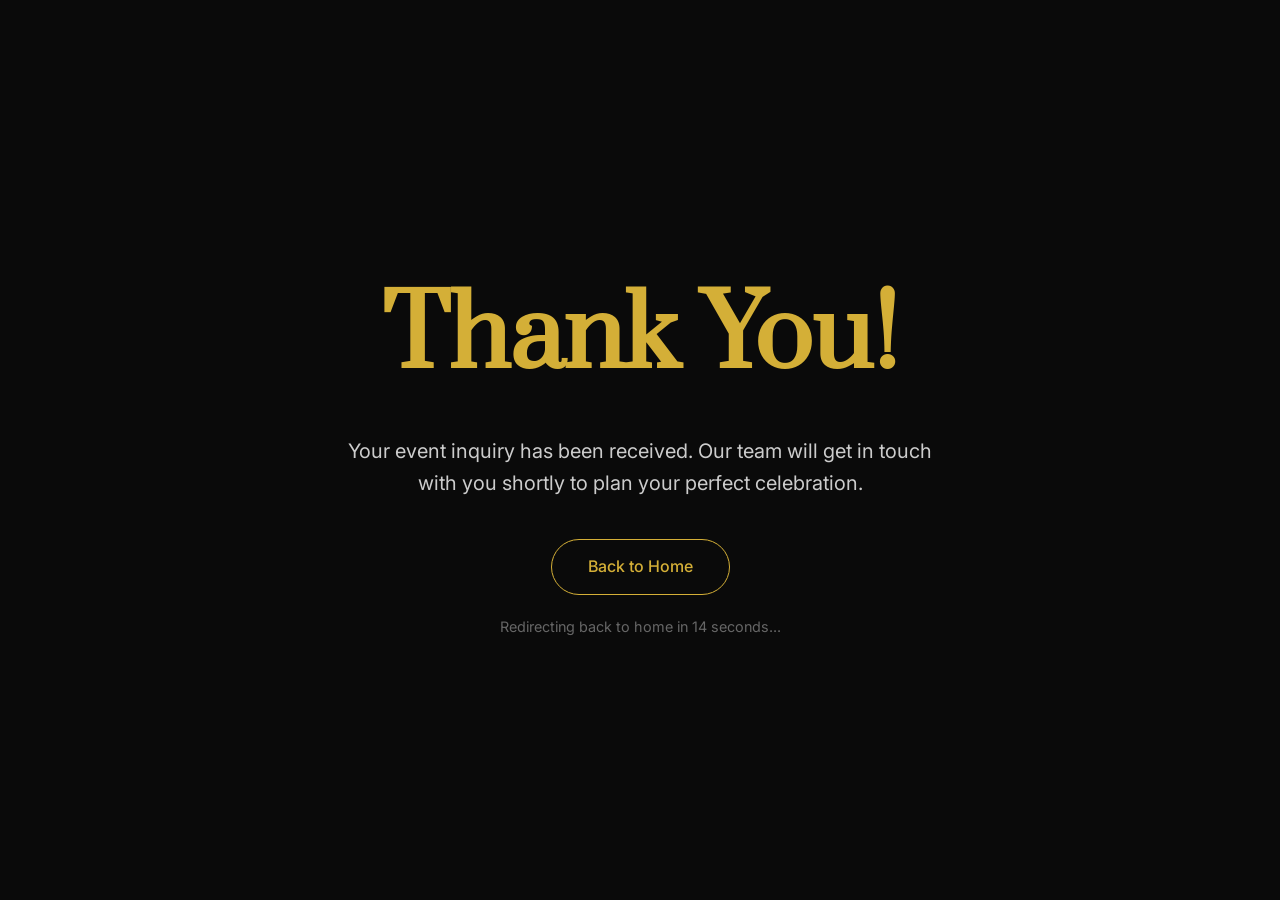
<file: thank-you.html>
<!DOCTYPE html>
<html lang="en">

<head>
    <meta charset="UTF-8">
    <meta name="viewport" content="width=device-width, initial-scale=1.0">
    <title>Thank You - Timeline Stories</title>
    <link rel="stylesheet" href="styles.css">
    <link href="https://fonts.googleapis.com/css2?family=Prata&family=Inter:wght@300;400;500;600;700&display=swap"
        rel="stylesheet">
    <style>
        body {
            background-color: #0a0a0a;
            color: #f5f5f5;
            height: 100vh;
            display: flex;
            align-items: center;
            justify-content: center;
            text-align: center;
            margin: 0;
            overflow: hidden;
        }

        .thank-you-container {
            max-width: 800px;
            padding: 40px;
        }

        .thank-you-title {
            font-family: 'Prata', serif;
            font-size: clamp(3rem, 8vw, 6rem);
            color: #D4AF37;
            margin-bottom: 20px;
            opacity: 0;
            transform: translateY(30px);
            animation: fadeInUp 1s ease forwards;
        }

        .thank-you-message {
            font-family: 'Inter', sans-serif;
            font-size: 1.25rem;
            color: #ccc;
            margin-bottom: 40px;
            max-width: 600px;
            margin-left: auto;
            margin-right: auto;
            opacity: 0;
            transform: translateY(30px);
            animation: fadeInUp 1s ease forwards 0.3s;
        }

        .redirect-timer {
            font-family: 'Inter', sans-serif;
            font-size: 0.9rem;
            color: #666;
            margin-top: 20px;
            opacity: 0;
            animation: fadeIn 1s ease forwards 1s;
        }

        .btn-gold-outline {
            display: inline-block;
            padding: 14px 36px;
            border: 1.5px solid #D4AF37;
            color: #D4AF37;
            text-decoration: none;
            font-family: 'Inter', sans-serif;
            font-weight: 500;
            border-radius: 40px;
            transition: all 0.3s ease;
            opacity: 0;
            transform: translateY(30px);
            animation: fadeInUp 1s ease forwards 0.6s;
        }

        .btn-gold-outline:hover {
            background: #D4AF37;
            color: #000;
        }

        @keyframes fadeInUp {
            to {
                opacity: 1;
                transform: translateY(0);
            }
        }

        @keyframes fadeIn {
            to {
                opacity: 1;
            }
        }
    </style>
</head>

<body>
    <div class="thank-you-container">
        <h1 class="thank-you-title">Thank You!</h1>
        <p class="thank-you-message">Your event inquiry has been received. Our team will get in touch with you shortly
            to plan your perfect celebration.</p>
        <a href="index.html" class="btn-gold-outline">Back to Home</a>
        <p class="redirect-timer">Redirecting back to home in <span id="timer">15</span> seconds...</p>
    </div>

    <script>
        let timeLeft = 15;
        const timerElement = document.getElementById('timer');

        const countdown = setInterval(() => {
            timeLeft--;
            timerElement.textContent = timeLeft;
            if (timeLeft <= 0) {
                clearInterval(countdown);
                window.location.href = 'index.html';
            }
        }, 1000);
    </script>
</body>

</html>
</file>
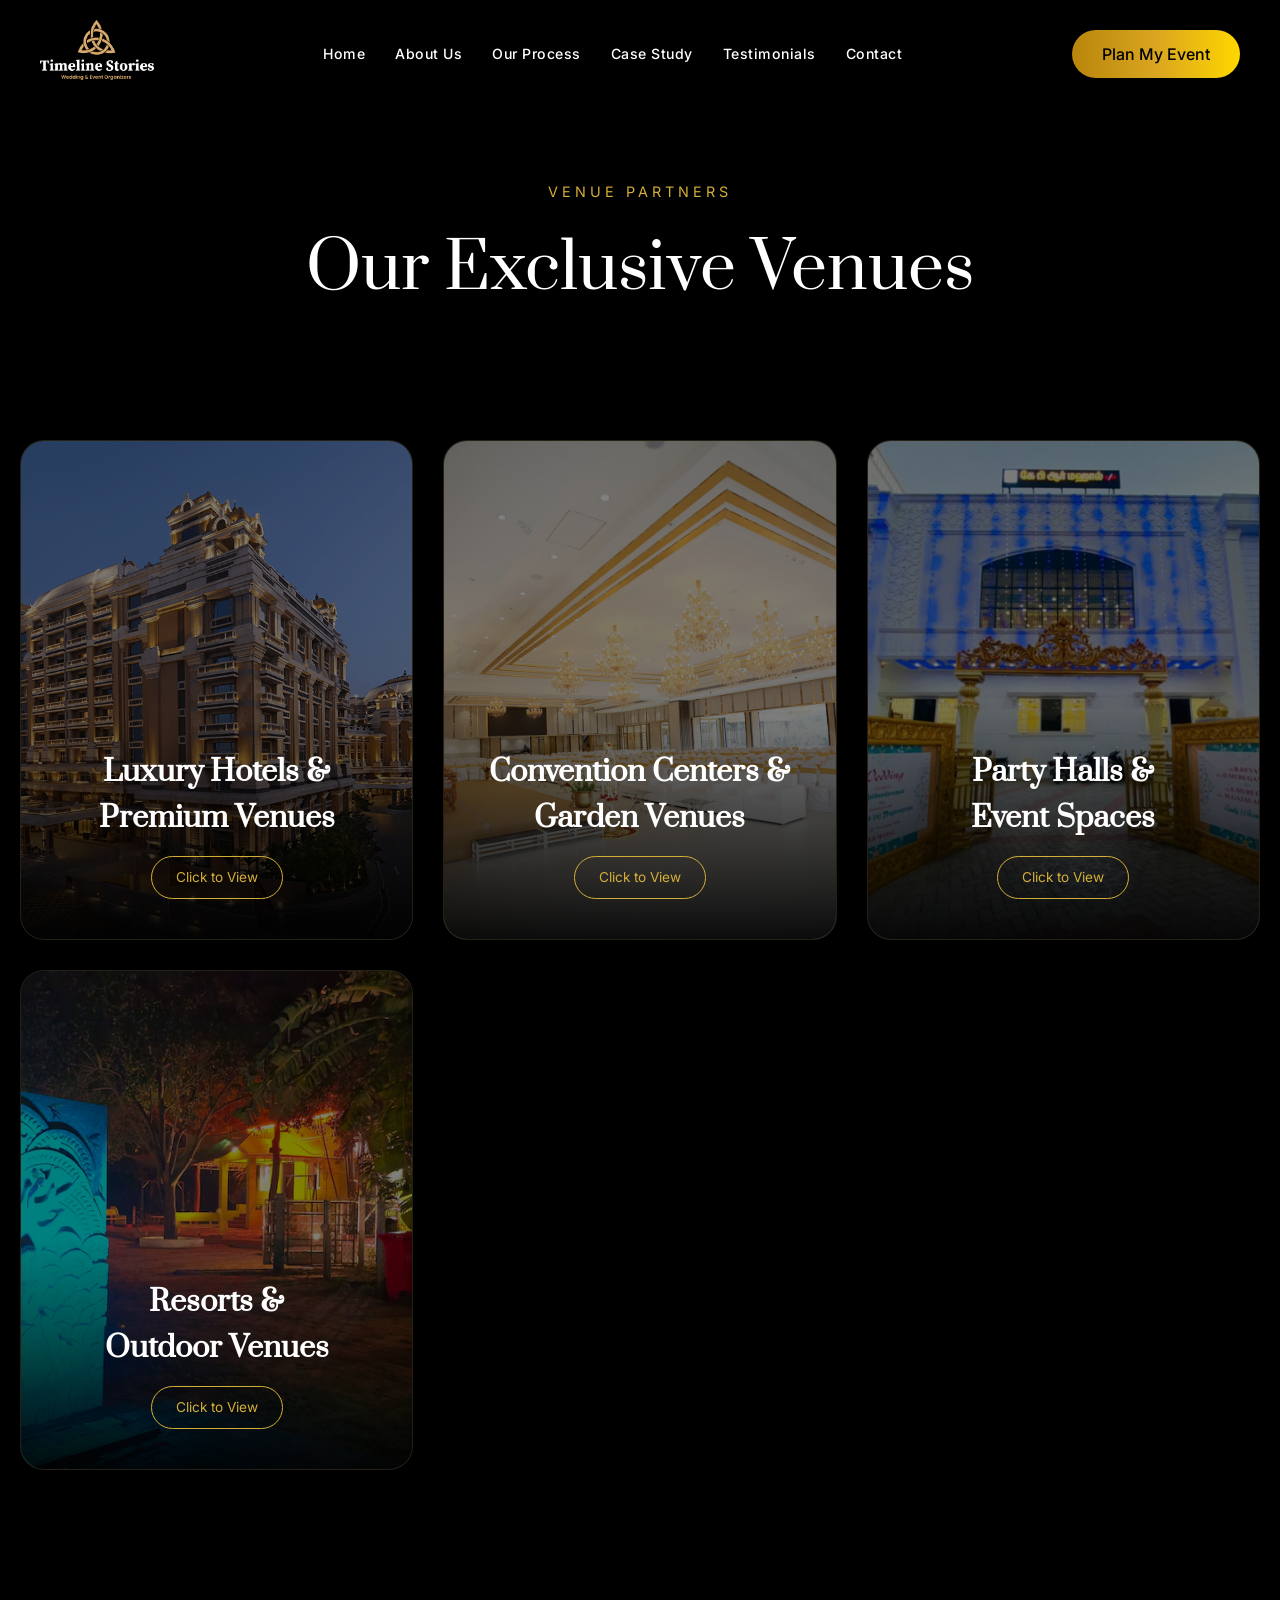
<file: venues.html>
<!DOCTYPE html>
<html lang="en">

<head>
    <meta charset="UTF-8" />
    <meta name="viewport" content="width=device-width, initial-scale=1.0" />
    <title>Venue Partners - Timeline Stories</title>
    <link rel="stylesheet" href="styles.css" />
    <link rel="preconnect" href="https://fonts.googleapis.com">
    <link rel="preconnect" href="https://fonts.gstatic.com" crossorigin>
    <link
        href="https://fonts.googleapis.com/css2?family=Inter:wght@400;500;600&family=Prata&family=Playfair+Display:wght@400;500;600&family=Great+Vibes&display=swap"
        rel="stylesheet">
    <style>
        :root {
            --primary-gold: #D4AF37;
            --bg-black: #000000;
            --card-bg: #111111;
            --font-serif: 'Prata', serif;
            --font-sans: 'Inter', sans-serif;
        }

        body {
            background-color: var(--bg-black) !important;
            color: #fff !important;
            margin: 0 !important;
            padding: 0 !important;
            font-family: var(--font-sans) !important;
            overflow-x: hidden !important;
            display: block !important;
        }

        /* Hero */
        .venExp-hero {
            padding: 180px 0 80px;
            text-align: center;
            background: #000;
            width: 100% !important;
            display: block !important;
        }

        .venExp-subtitle {
            color: var(--primary-gold);
            letter-spacing: 4px;
            text-transform: uppercase;
            font-size: 0.9rem;
            margin-bottom: 15px;
            display: block;
        }

        .venExp-title {
            font-family: var(--font-serif);
            font-size: clamp(2.5rem, 5vw, 4rem);
            margin: 0;
            font-weight: 400;
        }

        /* Main Wrapper */
        .venExp-main {
            background-color: var(--bg-black);
            width: 100% !important;
            padding-bottom: 100px;
            display: block !important;
        }

        /* Category Grid */
        .venExp-cat-container {
            max-width: 1400px;
            margin: 0 auto;
            padding: 40px 20px 100px;
            display: grid;
            grid-template-columns: repeat(auto-fit, minmax(300px, 1fr));
            gap: 30px;
        }

        .venExp-cat-card {
            background: var(--card-bg);
            border-radius: 24px;
            overflow: hidden;
            position: relative;
            height: 500px;
            cursor: pointer;
            border: 1px solid rgba(212, 175, 55, 0.1);
            transition: all 0.4s ease;
        }

        .venExp-cat-card:hover { transform: translateY(-10px); border-color: var(--primary-gold); }
        .venExp-cat-img { width: 100%; height: 100%; object-fit: cover; filter: brightness(0.5); transition: transform 0.6s ease; }
        .venExp-cat-card:hover .venExp-cat-img { transform: scale(1.05); filter: brightness(0.7); }
        .venExp-cat-overlay { position: absolute; bottom: 0; left: 0; width: 100%; padding: 40px; background: linear-gradient(to top, rgba(0,0,0,0.9), transparent); box-sizing: border-box; text-align: center; }
        .venExp-cat-name { font-family: var(--font-serif); font-size: 1.8rem; margin-bottom: 15px; color: #fff; }
        .venExp-btn-view { display: inline-block; padding: 10px 24px; border: 1px solid var(--primary-gold); color: var(--primary-gold); border-radius: 40px; font-size: 0.85rem; }

        /* Detail View */
        #venExp-detailView {
            display: none;
            max-width: 1400px;
            margin: 0 auto;
            padding: 40px 20px 100px;
            animation: fadeIn 0.5s ease;
        }

        @keyframes fadeIn {
            from { opacity: 0; transform: translateY(20px); }
            to { opacity: 1; transform: translateY(0); }
        }

        .venExp-back-nav { margin-bottom: 40px; }
        .venExp-btn-back {
            background: transparent;
            border: none;
            color: #888;
            cursor: pointer;
            display: flex;
            align-items: center;
            gap: 10px;
            font-size: 1rem;
        }

        .venExp-grid {
            display: grid;
            grid-template-columns: repeat(auto-fill, minmax(320px, 1fr));
            gap: 30px;
            width: 100% !important;
        }

        .venExp-card {
            background: #111;
            border-radius: 20px;
            overflow: hidden;
            border: 1px solid rgba(255, 255, 255, 0.05);
            display: flex;
            flex-direction: column;
            transition: transform 0.3s ease;
        }

        .venExp-card:hover { border-color: var(--primary-gold); }
        .venExp-thumb-wrap { width: 100%; height: 240px; overflow: hidden; }
        .venExp-thumb { width:100%; height:100%; object-fit: cover; }
        .venExp-info { padding: 24px; text-align: center; }
        .venExp-card-title { font-family: var(--font-serif); font-size: 1.2rem; color: #fff; margin: 0; line-height: 1.4; }

        /* Navbar & Modal */
        .navbar { position: fixed; top: 0; width: 100%; z-index: 2000; background: #000; padding: 20px 0; }
        .navbar-wrapper { max-width: 1400px; margin: 0 auto; padding: 0 40px; display: flex; justify-content: space-between; align-items: center; }
        .logo-img { height: 60px; }
        .nav-links { display: flex; gap: 30px; }
        .nav-links a { color: #fff; text-decoration: none; font-weight: 500; }
        
        @media (max-width: 768px) {
            .nav-links { display: none; }
            .venExp-grid { grid-template-columns: 1fr; }
        }
    </style>
</head>

<body>
    <header class="navbar">
        <div class="navbar-wrapper">
            <div class="logo"><a href="index.html"><img src="images/logo.png" alt="Logo" class="logo-img"></a></div>
            <nav class="nav-links">
                <a href="index.html">Home</a>
                <a href="index.html#about">About Us</a>
                <a href="index.html#process">Our Process</a>
                <a href="index.html#case-study">Case Study</a>
                <a href="index.html#testimonials">Testimonials</a>
                <a href="index.html#contact">Contact</a>
            </nav>
            <div class="nav-action"><button class="btn-gold-pill plan-event-btn"><span class="btn-text">Plan My Event</span></button></div>
        </div>
    </header>

    <div class="venExp-hero">
        <span class="venExp-subtitle">Venue Partners</span>
        <h1 class="venExp-title">Our Exclusive Venues</h1>
    </div>

    <div class="venExp-main">
        <div class="venExp-cat-container" id="venExp-catView">
            <div class="venExp-cat-card" onclick="venExp_show('luxury')">
                <img src="images/ourvenues/Luxury/lv1.png" class="venExp-cat-img" alt="Luxury Hotels">
                <div class="venExp-cat-overlay">
                    <h2 class="venExp-cat-name">Luxury Hotels &<br>Premium Venues</h2>
                    <span class="venExp-btn-view">Click to View</span>
                </div>
            </div>
            <div class="venExp-cat-card" onclick="venExp_show('convention')">
                <img src="images/ourvenues/conventions/cv1.jpg" class="venExp-cat-img" alt="Convention Centers">
                <div class="venExp-cat-overlay">
                    <h2 class="venExp-cat-name">Convention Centers &<br>Garden Venues</h2>
                    <span class="venExp-btn-view">Click to View</span>
                </div>
            </div>
            <div class="venExp-cat-card" onclick="venExp_show('party')">
                <img src="images/ourvenues/partyhalls/pv1.png" class="venExp-cat-img" alt="Party Halls">
                <div class="venExp-cat-overlay">
                    <h2 class="venExp-cat-name">Party Halls &<br>Event Spaces</h2>
                    <span class="venExp-btn-view">Click to View</span>
                </div>
            </div>
            <div class="venExp-cat-card" onclick="venExp_show('resorts')">
                <img src="images/ourvenues/resorts/rv1.jpg" class="venExp-cat-img" alt="Resorts">
                <div class="venExp-cat-overlay">
                    <h2 class="venExp-cat-name">Resorts &<br>Outdoor Venues</h2>
                    <span class="venExp-btn-view">Click to View</span>
                </div>
            </div>
        </div>

        <div id="venExp-detailView">
            <div class="venExp-back-nav">
                <button class="venExp-btn-back" onclick="venExp_hide()">
                    <svg width="20" height="20" viewBox="0 0 24 24" fill="none" stroke="currentColor" stroke-width="2"><line x1="19" y1="12" x2="5" y2="12"></line><polyline points="12 19 5 12 12 5"></polyline></svg>
                    Back to Categories
                </button>
            </div>
            <span class="venExp-subtitle">Venue Partners</span>
            <h2 class="venExp-title" id="venExp-detailTitle" style="color: var(--primary-gold); margin-bottom: 50px;"></h2>
            <div class="venExp-grid" id="venExp-grid"></div>
        </div>
    </div>

    <div id="planEventModal" class="modal-overlay">
        <div class="modal-container">
            <button class="modal-close" id="closeModal">&times;</button>
            <div class="modal-header">
                <h2 class="modal-title">Plan Your Event</h2>
                <p class="modal-subtitle">Share your vision and we'll bring it to life.</p>
            </div>
            <form id="modalContactForm">
                <div class="modal-form-grid">
                    <div class="form-group"><input type="text" name="name" placeholder="Name" required></div>
                    <div class="form-group"><input type="text" name="phone" placeholder="Phone" required></div>
                    <div class="form-group"><input type="email" name="email" placeholder="Email" required></div>
                    <div class="form-group"><input type="text" name="location" placeholder="Location" required></div>
                </div>
                <div class="form-group full-width"><textarea name="message" placeholder="Your Message" rows="4" required></textarea></div>
                <div class="modal-submit-wrap"><button type="submit" class="btn-gold-fill">Submit Inquiry</button></div>
            </form>
        </div>
    </div>

    <script>
        const venData = {
            luxury: {
                title: "Luxury Hotels & Premium Venues",
                items: [
                    { name: "ITC Grand Chola, Chennai", img: "images/ourvenues/Luxury/lv1.png" },
                    { name: "The Leela Palace Chennai", img: "images/ourvenues/Luxury/lv2.jpg" },
                    { name: "Taj Wellington Mews, Chennai", img: "images/ourvenues/Luxury/lv3.jpg" },
                    { name: "Taj Connemara, Chennai", img: "images/ourvenues/Luxury/lv4.jpg" },
                    { name: "Taj Fisherman’s Cove Resort & Spa, Chennai", img: "images/ourvenues/Luxury/lv5.webp" },
                    { name: "Hyatt Regency Chennai", img: "images/ourvenues/Luxury/lv6.jpg" },
                    { name: "InterContinental Chennai Mahabalipuram Resort", img: "images/ourvenues/Luxury/lv7.jpg" },
                    { name: "Kaldan Samudhra Palace, Mahabalipuram", img: "images/ourvenues/Luxury/lv8.avif" },
                    { name: "The Sunway Manor, Puducherry", img: "images/ourvenues/Luxury/lv9.jpg" },
                    { name: "Hablis Hotel, Chennai", img: "images/ourvenues/Luxury/lv10.jpg" },
                    { name: "Welcomhotel by ITC Hotels, Sriperumbudur", img: "images/ourvenues/Luxury/lv11.jpg" },
                    { name: "Feathers – A Radha Hotel, Chennai", img: "images/ourvenues/Luxury/lv12.jpg" },
                    { name: "The Raintree, St. Mary’s Road, Chennai", img: "images/ourvenues/Luxury/lv13.jpg" },
                    { name: "The Raintree, Anna Salai, Chennai", img: "images/ourvenues/Luxury/lv14.jpeg" },
                    { name: "Le Royal Méridien Chennai", img: "images/ourvenues/Luxury/lv15.jpg" },
                    { name: "Park Hyatt Chennai", img: "images/ourvenues/Luxury/lv16.jpg" },
                    { name: "Grand Chennai by GRT Hotels", img: "images/ourvenues/Luxury/lv17.webp" },
                    { name: "Accord Metropolitan, T. Nagar, Chennai", img: "images/ourvenues/Luxury/lv18.jpg" },
                    { name: "Radisson Blu Hotel, Chennai", img: "images/ourvenues/Luxury/lv19.jpeg" },
                    { name: "Trident Chennai", img: "images/ourvenues/Luxury/lv20.avif" },
                    { name: "Ramada by Wyndham Chennai Egmore", img: "images/ourvenues/Luxury/lv21.webp" },
                    { name: "Four Points by Sheraton Mahabalipuram Resort & Convention Center", img: "images/ourvenues/Luxury/lv22.jpg" },
                    { name: "Holiday Inn Chennai OMR IT Expressway", img: "images/ourvenues/Luxury/lv23.avif" },
                    { name: "Hotel Green Park, Chennai", img: "images/ourvenues/Luxury/lv24.avif" },
                    { name: "Hotel Woodlands, Chennai", img: "images/ourvenues/Luxury/lv25.jpeg" },
                    { name: "Novotel Chennai OMR, Sholinganallur", img: "images/ourvenues/Luxury/lv26.jpg" },
                    { name: "Royal Palms Resort, Chennai", img: "images/ourvenues/Luxury/lv27.jpeg" },
                    { name: "Landmark Pallava, Chennai", img: "images/ourvenues/Luxury/lv28.jpg" },
                    { name: "Bay Treasure Hotel, Chennai", img: "images/ourvenues/Luxury/lv29.avif" }
                ]
            },
            convention: {
                title: "Convention Centers & Garden Venues",
                items: [
                    { name: "Akshaya Grand Convention Centre", img: "images/ourvenues/conventions/cv1.jpg" },
                    { name: "SPP Gardens", img: "images/ourvenues/conventions/cv2.jpg" },
                    { name: "Chennai Convention Centre", img: "images/ourvenues/conventions/cv3.jpg" },
                    { name: "Harsha Gardens", img: "images/ourvenues/conventions/cv4.jpg" },
                    { name: "Gopinath Gardens", img: "images/ourvenues/conventions/cv5.jpeg" },
                    { name: "Great Circle Kishkinta lawn", img: "images/ourvenues/conventions/cv6.jpg" },
                    { name: "Sathyam Grand Resort, Sriperumbudur", img: "images/ourvenues/conventions/cv7.jpeg" },
                    { name: "Snega Gardens", img: "images/ourvenues/conventions/cv8.jpeg" }
                ]
            },
            party: {
                title: "Party Halls & Event Spaces",
                items: [
                    { name: "KBR Mahal", img: "images/ourvenues/partyhalls/pv1.png" },
                    { name: "M’s Party Hall", img: "images/ourvenues/partyhalls/pv2.png" },
                    { name: "Dhuvaraga Palace", img: "images/ourvenues/partyhalls/pv3.jpg" },
                    { name: "PRC Party Hall", img: "images/ourvenues/partyhalls/pv4.jpg" },
                    { name: "Mitham Hall, ECR", img: "images/ourvenues/partyhalls/pv5.jpg" },
                    { name: "Oaza Rooftop Banquet", img: "images/ourvenues/partyhalls/pv6.jpg" },
                    { name: "Leelavathi Banquets", img: "images/ourvenues/partyhalls/pv7.png" }
                ]
            },
            resorts: {
                title: "Resorts & Outdoor Venues",
                items: [
                    { name: "ESS EMM Farm, Kalpakkam", img: "images/ourvenues/resorts/rv1.jpg" },
                    { name: "VGP Golden Beach Resort, Chennai", img: "images/ourvenues/resorts/rv2.jpg" },
                    { name: "Umino Beach Resort, ECR", img: "images/ourvenues/resorts/rv3.jpg" },
                    { name: "Kadal Breeze (Kadal B Hive), Nemmeli", img: "images/ourvenues/resorts/rv4.jpeg" },
                    { name: "Celebrity Resort, Chennai", img: "images/ourvenues/resorts/rv5.jpeg" },
                    { name: "Samaaya Beach Resort, ECR", img: "images/ourvenues/resorts/rv6.jpg" },
                    { name: "ECR Terrace (Rooftop Venue), ECR", img: "images/ourvenues/resorts/rv7.jpg" }
                ]
            }
        };

        function venExp_show(key) {
            const data = venData[key];
            const cat = document.getElementById('venExp-catView');
            const det = document.getElementById('venExp-detailView');
            const grid = document.getElementById('venExp-grid');
            const tit = document.getElementById('venExp-detailTitle');

            tit.textContent = data.title;
            grid.innerHTML = data.items.map(item => `
                <div class="venExp-card">
                    <div class="venExp-thumb-wrap"><img src="${item.img}" class="venExp-thumb" alt="${item.name}"></div>
                    <div class="venExp-info">
                        <h3 class="venExp-card-title">${item.name}</h3>
                    </div>
                </div>
            `).join('');

            cat.style.display = 'none';
            det.style.display = 'block';
            window.scrollTo({ top: 300, behavior: 'auto' });
        }

        function venExp_hide() {
            document.getElementById('venExp-catView').style.display = 'grid';
            document.getElementById('venExp-detailView').style.display = 'none';
            window.scrollTo({ top: 300, behavior: 'auto' });
        }

        // --- Navbar & Modal Logic ---
        function setupModals() {
            const modal = document.getElementById('planEventModal');
            const triggerBtns = document.querySelectorAll('.plan-event-btn');
            const closeBtn = document.getElementById('closeModal');

            triggerBtns.forEach(btn => {
                btn.onclick = (e) => { e.preventDefault(); modal.style.display = 'flex'; };
            });

            if (closeBtn) closeBtn.onclick = () => modal.style.display = 'none';
            window.onclick = (e) => { if (e.target === modal) modal.style.display = 'none'; };
        }
        setupModals();
    </script>
</body>
</html>
</file>
<file: styles.css>
html,
body {
  overflow-x: clip;
  width: 100%;
}

:root {
  --primary-gold: #D4AF37;
  --primary-gold-hover: #D4AF37;
  --bg-black: #000000;
  --text-light: #f5f5f5;
  --text-dark: #111111;
  --text-gray: #a5a5a5; /* Added */

  --font-sans: 'Inter', sans-serif;
  --font-serif: 'Prata', serif;

  /* Expert Layout Constraints */
  --container-max-width: 1440px;
  /* Fluid gutter: 5% on mobile, scaling up to max 80px on desktop */
  --fluid-gutter: clamp(5%, 6vw, 8%);
  --container-padding: clamp(20px, 5vw, 100px); /* Added */

  /* Standardized Vertical Spacing */
  --section-padding-y: clamp(6rem, 10vh, 10rem);

  /* Fluid Typography (Expert clamp strategy) */
  --h1-fs: clamp(3.5rem, 6.5vw, 6rem);
  --h2-fs: clamp(2.5rem, 5vw, 4.5rem);
  --h3-fs: clamp(1.8rem, 3vw, 2.5rem);
  --body-fs: clamp(1rem, 1.1vw, 1.15rem);
}

.section-divider {
  width: 80%;
  max-width: 1200px;
  height: 1px;
  background: rgba(212, 175, 55, 0.15);
  margin: 0 auto;
}

* {
  box-sizing: border-box;
  margin: 0;
  padding: 0;
}

body {
  font-family: var(--font-sans);
  background-color: #ffffff;
  color: var(--text-dark);
  font-size: var(--body-fs);
  line-height: 1.6;
  -webkit-font-smoothing: antialiased;
}

html.lenis {
  height: auto;
}

.lenis.lenis-smooth {
  scroll-behavior: auto;
}

.lenis.lenis-smooth [data-lenis-prevent] {
  overscroll-behavior: contain;
}

.lenis.lenis-stopped {
  overflow: hidden;
}

.lenis.lenis-scrolling iframe {
  pointer-events: none;
}

/* Wrapper to hold the black background with rounded corners */
.main-dark-wrapper {
  background-color: var(--bg-black);
  border-bottom-left-radius: clamp(80px, 12vw, 160px);
  border-bottom-right-radius: clamp(80px, 12vw, 160px);
  overflow: hidden;
  position: relative;
  z-index: 5;
}

/* Hero Section */
.hero {
  position: relative;
  width: 100%;
  aspect-ratio: 3456 / 1638;
  margin-top: clamp(80px, 8.5vw, 120px);
  overflow: hidden;
  display: flex;
  flex-direction: column;
}

.hero-bg-container {
  position: absolute;
  top: 0;
  left: 0;
  width: 100%;
  height: 100%;
  z-index: 1;
}

.hero-bg {
  position: absolute;
  top: 0;
  left: 0;
  width: 100%;
  height: 100%;
  background-size: 100% 100%;
  background-position: center;
  opacity: 0;
  transition: opacity 0s;
  /* We'll use GSAP for smooth fade */
}

.hero-bg.active {
  opacity: 1;
}

.hero-bg-1 {
  background-image: url('images/herosection1.png');
}

.hero-overlay {
  position: absolute;
  inset: 0;
  background: linear-gradient(to right, rgba(0, 0, 0, 0.1) 20%, rgba(0, 0, 0, 0.6) 70%, rgba(0, 0, 0, 0.9) 100%);
  z-index: 2;
}

/* Navbar */
.navbar {
  position: fixed;
  top: 0;
  left: 0;
  width: 100%;
  padding: 24px 0;
  background: #000;
  backdrop-filter: blur(10px);
  z-index: 2000;
  display: flex;
  justify-content: space-between;
  align-items: center;
  transition: all 0.4s cubic-bezier(0.16, 1, 0.3, 1);
}

.navbar-wrapper {
  max-width: 100%;
  width: 100%;
  margin: 0;
  padding: 0 80px;
  display: flex;
  justify-content: space-between;
  align-items: center;
}

.logo-img {
  height: clamp(40px, 5vw, 70px);
  width: auto;
}

.nav-phone {
  display: flex;
  align-items: center;
  gap: 10px;
  color: #fff;
  text-decoration: none;
  font-family: 'Inter', sans-serif;
  font-size: 16px;
  font-weight: 500;
  margin-left: auto;
  margin-right: 30px;
  transition: all 0.3s ease;
}

.nav-phone:hover {
  color: var(--primary-gold);
}

.nav-phone svg {
  color: var(--primary-gold);
  stroke: var(--primary-gold);
}

.nav-links {
  display: flex;
  gap: clamp(20px, 3.5vw, 48px);
}

.nav-links a {
  font-family: 'Inter', sans-serif;
  color: #fff;
  text-decoration: none;
  font-size: clamp(14px, 1.1vw, 16px);
  font-weight: 500;
  letter-spacing: 0.5px;
  transition: color 0.3s ease;
}

.nav-links a:hover {
  color: var(--primary-gold);
}

.btn-gold-pill {
  background: linear-gradient(90deg, #b8860b 0%, #daa520 50%, #ffd700 100%);
  color: #000;
  font-family: 'Inter', sans-serif;
  font-size: 16px;
  font-weight: 500;
  padding: 14px 30px;
  border-radius: 40px;
  border: none;
  cursor: pointer;
  transition: all 0.3s ease;
  white-space: nowrap;
  position: relative;
  overflow: hidden;
  z-index: 1;
}

.btn-gold-pill::before {
  content: '';
  position: absolute;
  top: 50%;
  left: 50%;
  width: 40px;
  height: 40px;
  background: #ffffff;
  border-radius: 50%;
  transform: translate(-50%, -50%) scale(0);
  transform-origin: center center;
  transition: transform 0.6s cubic-bezier(0.19, 1, 0.22, 1);
  z-index: -1;
}

.btn-gold-pill:hover {
  filter: none;
  transform: translateY(-1px);
  box-shadow: 0 5px 20px rgba(255, 255, 255, 0.2);
  color: #000;
}

.btn-gold-pill:hover::before {
  transform: translate(-50%, -50%) scale(30);
}

.mobile-toggle {
  display: none;
  flex-direction: column;
  gap: 6px;
  cursor: pointer;
}

.mobile-toggle span {
  width: 30px;
  height: 2px;
  background: #fff;
  transition: 0.3s;
}

/* Hero Content */
.hero-container {
  position: absolute;
  right: var(--fluid-gutter);
  top: 50%;
  transform: translateY(-50%);
  z-index: 10;
  max-width: clamp(400px, 45vw, 660px);
  width: 100%;
}

.hero-content {
  text-align: left;
  display: flex;
  flex-direction: column;
  align-items: flex-start;
  max-width: 680px;
}

.hero-title {
  font-family: 'Playfair Display', serif;
  font-size: clamp(4rem, 7vw, 7rem);
  color: var(--text-light);
  line-height: 1.05;
  text-transform: capitalize;
  margin-bottom: clamp(10px, 1.5vh, 15px);
  font-weight: 400;
  letter-spacing: -2px;
  text-shadow: 0 4px 12px rgba(0, 0, 0, 0.4);
}

.hero-subtitle {
  font-family: 'Playfair Display', serif;
  font-size: clamp(2rem, 3.5vw, 3rem);
  color: #D4AF37;
  margin-bottom: clamp(15px, 3vh, 30px);
  font-weight: 500;
  letter-spacing: -0.5px;
  text-shadow: 0 2px 8px rgba(0, 0, 0, 0.5);
}

.hero-desc {
  color: rgba(255, 255, 255, 0.9);
  font-family: 'Inter', sans-serif;
  font-size: clamp(1rem, 1.1vw, 1.2rem);
  line-height: 1.5;
  font-weight: 400;
  text-align: left;
  margin-bottom: clamp(24px, 4vw, 48px);
  max-width: 600px;
}

.btn-ghost-arrow {
  display: inline-flex;
  align-items: center;
  justify-content: space-between;
  gap: 16px;
  background: #000000;
  color: #fff;
  font-family: 'Inter', sans-serif;
  font-size: 14px;
  font-weight: 500;
  padding: 6px 8px 6px 20px;
  border-radius: 40px;
  border: 1px solid var(--primary-gold);
  cursor: pointer;
  transition: all 0.4s cubic-bezier(0.19, 1, 0.22, 1);
  min-width: 160px;
  position: relative;
  overflow: hidden;
  z-index: 1;
}

.btn-ghost-arrow::before {
  content: '';
  position: absolute;
  top: 50%;
  right: 6px;
  width: 32px;
  height: 32px;
  background: #ffffff;
  border-radius: 50%;
  transform: translateY(-50%) scale(0);
  transform-origin: center center;
  transition: transform 0.6s cubic-bezier(0.19, 1, 0.22, 1);
  z-index: -1;
}

.btn-text {
  position: relative;
  z-index: 2;
  transition: color 0.4s ease;
}

.arrow-circle {
  width: 28px;
  height: 28px;
  background: #fff;
  border-radius: 50%;
  display: flex;
  align-items: center;
  justify-content: center;
  color: #000;
  transition: all 0.4s cubic-bezier(0.19, 1, 0.22, 1);
  position: relative;
  z-index: 2;
}

.arrow-circle svg {
  transition: transform 0.4s cubic-bezier(0.19, 1, 0.22, 1);
}

.btn-ghost-arrow:hover {
  color: #000;
  border-color: #fff;
}

.btn-ghost-arrow:hover::before {
  transform: translateY(-50%) scale(30);
}

.btn-ghost-arrow:hover .btn-text {
  color: #000;
}

.btn-ghost-arrow:hover .arrow-circle {
  transform: scale(1.05);
}

.btn-ghost-arrow:hover .arrow-circle svg {
  transform: rotate(45deg);
}

.slider-controls {
  position: absolute;
  bottom: 60px;
  right: 80px;
  z-index: 10;
  display: flex;
  align-items: center;
  gap: 32px;
}

.hero-nav {
  display: flex;
  gap: 12px;
  align-items: center;
}

.hero-nav .dot {
  width: 8px;
  height: 8px;
  background: var(--primary-gold);
  border-radius: 50%;
  cursor: pointer;
  transition: all 0.4s cubic-bezier(0.165, 0.84, 0.44, 1);
}

.hero-nav .dot.active {
  width: 24px;
  border-radius: 10px;
  background: #fff;
  transform: none;
}

.control-btn {
  width: 48px;
  height: 48px;
  border-radius: 50%;
  display: flex;
  align-items: center;
  justify-content: center;
  cursor: pointer;
  transition: all 0.3s ease;
}

.control-btn.prev {
  border: 1px solid rgba(255, 255, 255, 0.4);
  background: transparent;
  color: #fff;
}

.control-btn.next {
  border: 1px solid rgba(255, 255, 255, 0.4);
  background: transparent;
  color: #fff;
}

.control-btn.prev:hover {
  background: #fff;
  color: #000;
  transform: scale(1.1);
}

.control-btn.next:hover {
  background: #fff;
  color: #000;
  transform: scale(1.1);
}

/* Main Content Section */
.page-content {
  background-color: #ffffff;
  border-radius: clamp(40px, 8vw, 100px);
  max-width: calc(100% - clamp(40px, 10vw, 160px));
  width: 100%;
  margin: 0 auto clamp(20px, 5vw, 80px) auto;
  padding: clamp(60px, 8vw, 120px) var(--fluid-gutter);
  position: relative;
  z-index: 20;
  box-shadow: 0 -20px 50px rgba(0, 0, 0, 0.4);
}

.section-header {
  text-align: center;
  margin-bottom: clamp(40px, 6vw, 72px);
}

.subtitle {
  font-family: 'Inter', sans-serif;
  color: #caa146;
  font-size: clamp(18px, 2.5vw, 36px);
  font-weight: 400;
  letter-spacing: clamp(4px, 1vw, 8px);
  text-align: center;
  text-transform: uppercase;
  margin-bottom: 12px;
}

.title {
  font-family: 'Prata', serif;
  color: #111;
  font-size: var(--h2-fs);
  font-weight: 400;
  text-align: center;
  margin-bottom: clamp(40px, 5vw, 70px);
}

/* Cards Grid */
.cards-grid {
  width: 100%;
  margin: 0;
  display: grid;
  grid-template-columns: repeat(12, 1fr);
  gap: clamp(12px, 2vw, 24px);
}

.card {
  position: relative;
  height: clamp(300px, 30vw, 400px);
  border-radius: 20px;
  overflow: hidden;
  cursor: pointer;
  box-shadow: 0 20px 40px rgba(0, 0, 0, 0.08);
  transition: box-shadow 0.4s ease, filter 0.6s cubic-bezier(0.165, 0.84, 0.44, 1), opacity 0.6s ease;
  background-color: #000;
}

.card:hover {
  box-shadow: 0 50px 100px rgba(0, 0, 0, 0.25);
  z-index: 10;
}

.card.span-5 {
  grid-column: span 5;
}

.card.span-7 {
  grid-column: span 7;
}

.card-img {
  width: 100%;
  height: 100%;
  object-fit: cover;
  transition: transform 0.1s ease-out;
  /* Fast response for parallax */
  /* Provide room for parallax movement */
}

.card-overlay {
  position: absolute;
  bottom: 0;
  left: 0;
  right: 0;
  top: 0;
  background: linear-gradient(to top,
      rgba(0, 0, 0, 0.85),
      rgba(0, 0, 0, 0.4),
      rgba(0, 0, 0, 0));
}

.card-content {
  position: absolute;
  bottom: 24px;
  left: 24px;
  display: flex;
  align-items: center;
  gap: 16px;
  transform: translateZ(50px);
  /* Lifted layer */
  pointer-events: none;
}

.card-icon {
  width: 68px;
  height: 68px;
  min-width: 68px;
  background-color: var(--primary-gold);
  border-radius: 50%;
  display: flex;
  align-items: center;
  justify-content: center;
}

.card-icon svg {
  width: 40px;
  height: 40px;
}

.card-title {
  color: #fff;
  font-family: 'Inter', sans-serif;
  font-size: clamp(18px, 1.8vw, 24px);
  font-weight: 400;
  line-height: 1.1;
  max-width: 660px;
}

/* Gaussian Focus Blur - Card Siblings Only */
@media (min-width: 769px) {
  .cards-grid:hover .card:not(:hover) {
    filter: brightness(1);
    opacity: 1;
  }
}

/* Responsive */
@media (max-width: 1200px) {
  .hero-content h1 {
    font-size: 80px;
  }

  .cards-grid {
    width: 100%;
  }
}

@media (max-width: 1024px) {
  .hero-container {
    padding: 0 40px;
  }

  .navbar {
    padding: 32px 40px;
  }

  .hero-content h1 {
    font-size: 64px;
  }

  .hero-subtitle {
    font-size: 32px;
  }

  .card.span-5,
  .card.span-7 {
    grid-column: span 12;
  }

  .page-content {
    padding: 80px 40px;
    /* 40px white inside on tablet */
    border-radius: 60px;
    width: calc(100% - 80px);
    /* 40px black border on each side on tablet */
    margin-bottom: 40px;
  }

  .main-dark-wrapper {
    border-bottom-left-radius: 100px;
    border-bottom-right-radius: 100px;
  }

  .hero-nav {
    right: 40px;
  }
}

@media (max-width: 768px) {
  .main-dark-wrapper {
    border-bottom-left-radius: 40px;
    border-bottom-right-radius: 40px;
  }

  .navbar-wrapper {
    padding: 0 20px;
    height: 70px;
  }

  .nav-links {
    position: fixed;
    top: 80px;
    left: 0;
    width: 100%;
    height: 0;
    background: rgba(0, 0, 0, 0.95);
    backdrop-filter: blur(20px);
    flex-direction: column;
    align-items: center;
    justify-content: center;
    gap: 30px;
    overflow: hidden;
    transition: 0.5s cubic-bezier(0.77, 0.2, 0.05, 1.0);
    z-index: 999;
  }

  .nav-links.active {
    height: calc(100vh - 80px);
  }

  .nav-links a {
    font-size: 20px;
    opacity: 0;
    transform: translateY(20px);
    transition: 0.4s;
  }

  .nav-links.active a {
    opacity: 1;
    transform: translateY(0);
    transition-delay: 0.2s;
  }

  .mobile-toggle {
    display: flex;
    margin-left: auto;
  }

  .mobile-toggle span {
    width: 24px;
    height: 1.5px;
  }

  /* Hero Mobile Refinements */
  .hero {
    height: 100vh;
    /* Full height for mobile as per image proportions */
    min-height: 600px;
    margin-top: 0;
    /* Remove top margin if navbar is transparent/overlay */
    aspect-ratio: auto;
  }

  .navbar {
    height: 80px;
    background: linear-gradient(180deg, rgba(78, 41, 16, 0.9) 0%, rgba(0, 0, 0, 0) 100%) !important;
    backdrop-filter: none;
    -webkit-backdrop-filter: none;
    box-shadow: none;
  }

  .nav-action {
    display: none;
  }

  .navbar-wrapper {
    padding: 0 10px;
    height: 100%;
  }

  .logo-img {
    height: 60px;
    /* Larger logo for mobile */
  }

  .hero-bg {
    background-size: cover !important;
    background-position: 20% center !important;
  }

  .hero-overlay {
    background: linear-gradient(180deg, rgba(0, 0, 0, 0.2) 0%, rgba(0, 0, 0, 0.4) 50%, rgba(0, 0, 0, 1) 100%);
  }

  .hero-container {
    position: absolute;
    bottom: 80px;
    /* Positioned from bottom */
    left: 0;
    right: 0;
    top: auto;
    transform: none;
    padding: 0 20px;
    text-align: left;
    max-width: 100%;
  }

  .hero-content {
    align-items: flex-start;
    text-align: left;
  }

  .hero-title {
    font-size: 56px;
    /* Matching image scale */
    line-height: 1;
    margin-bottom: 8px;
    letter-spacing: -1px;
    text-transform: none;
    text-shadow: none;
  }

  .hero-subtitle {
    font-size: 28px;
    margin-bottom: 24px;
    color: #D4AF37;
    font-family: 'Playfair Display', serif;
    text-shadow: none;
  }

  .hero-desc {
    font-size: 16px;
    text-align: left;
    margin-bottom: 32px;
    padding: 0;
    line-height: 1.4;
    color: rgba(255, 255, 255, 0.9);
  }

  .btn-ghost-arrow {
    background: #000;
    color: #fff;
    font-weight: 500;
    padding: 10px 10px 10px 24px;
    border: 1.5px solid #5a4025;
    /* Muted gold/brownish border as per image */
    border-radius: 50px;
    min-width: 200px;
    display: inline-flex;
    align-items: center;
    justify-content: space-between;
  }

  .btn-ghost-arrow .arrow-circle {
    background: #fff;
    width: 36px;
    height: 36px;
  }

  .btn-ghost-arrow .arrow-circle svg {
    stroke: #000;
    width: 18px;
    height: 18px;
  }

  .slider-controls {
    bottom: 30px;
    left: 15px;
    transform: none;
    width: auto;
    justify-content: flex-start;
    display: none;
    /* Hide dots/controls to match image */
  }

  /* About / Creating Memories Mobile Refinements */
  .section-header {
    padding: 0 15px;
    margin-bottom: 30px;
  }

  .section-header .subtitle {
    font-size: 14px;
    letter-spacing: 2px;
    color: var(--primary-gold);
  }

  .section-header .title {
    font-size: 34px;
    /* Reduced to fit one line comfortably */
    white-space: nowrap;
    margin-bottom: 40px;
  }

  .page-content {
    padding: 60px 0 20px 0;
    width: 100%;
    max-width: 100%;
    border-radius: 60px;
    margin: 0 0 30px 0;
  }

  .memories-slider-wrapper {
    position: relative;
    width: 100%;
    padding: 0 20px;
    overflow: visible;
  }

  .memories-nav {
    position: absolute;
    top: 50%;
    transform: translateY(-50%);
    width: 44px;
    height: 44px;
    background: #fff;
    border: none;
    border-radius: 50%;
    display: flex;
    align-items: center;
    justify-content: center;
    cursor: pointer;
    z-index: 30;
    box-shadow: 0 4px 12px rgba(0, 0, 0, 0.15);
  }

  .memories-nav.prev {
    left: 10px;
  }

  .memories-nav.next {
    right: 10px;
  }

  .memories-nav svg {
    stroke: #000;
  }

  .cards-grid {
    display: flex;
    flex-direction: row;
    gap: 0;
    overflow-x: auto;
    scroll-snap-type: x mandatory;
    width: 100%;
    -ms-overflow-style: none; /* Hide scrollbar IE/Edge */
    scrollbar-width: none; /* Hide scrollbar Firefox */
  }

  .cards-grid::-webkit-scrollbar {
    display: none; /* Hide scrollbar Chrome/Safari */
  }

  .card {
    min-width: 100%;
    flex: 0 0 100%;
    height: 480px;
    padding: 0;
    border-radius: 40px;
    scroll-snap-align: center;
    background: #000;
    position: relative;
    overflow: hidden; /* Fix corner rendering */
    background-clip: padding-box;
  }

  .card-img {
    border-radius: 40px;
    transform: scale(1);
    opacity: 0.8;
  }

  .card-content {
    bottom: 40px;
    left: 40px;
    gap: 20px;
    transform: none;
    pointer-events: auto;
  }

  .card-icon {
    width: 80px;
    /* Larger as per image */
    height: 80px;
    background: var(--primary-gold);
    box-shadow: 0 4px 15px rgba(0, 0, 0, 0.3);
  }

  .card-icon img {
    width: 32px;
  }

  .card-title {
    font-size: 26px;
    font-weight: 500;
    line-height: 1.2;
    color: #fff;
  }

  .logo-img {
    height: 50px;
  }

  /* OUR PROCESS MOBILE CAROUSEL */
  /* OUR PROCESS MOBILE CAROUSEL */
  .our-process-section {
    padding-left: 0;
    padding-right: 0;
    margin-top: -80px;
    padding-top: 150px !important; /* Increased from 80px (original was 140px) to provide space above title */
    background-color: #f8f8f8 !important;
    /* Light grey background */
    background-image: none !important;
    text-align: center !important;
  }

  .process-header {
    margin-bottom: 30px !important; /* Reduced from 50px */
    text-align: center !important;
    padding: 0 40px;
    position: relative;
  }

  /* Decorative "Our Process" background text */
  .process-header::before {
    content: "Our Process";
    position: absolute;
    top: 50%;
    left: 50%;
    transform: translate(-50%, -50%);
    font-family: var(--font-serif);
    font-size: 80px;
    color: rgba(0, 0, 0, 0.03);
    white-space: nowrap;
    z-index: 1;
    pointer-events: none;
  }

  .process-title {
    position: relative;
    z-index: 2;
    font-family: var(--font-serif) !important;
    font-size: 32px;
    line-height: 1.2;
    color: var(--text-dark);
    font-weight: 300;
    margin: 0;
  }

  .process-title-large {
    font-size: 52px;
    display: block;
    margin-top: 5px;
  }

  .process-slider-wrapper {
    width: 100%;
    overflow: hidden !important;
    position: relative !important;
    padding: 10px 0 30px !important; /* Reduced from 30px 0 60px */
    height: 100vw !important; /* Reduced from 110vw */
  }

  .process-cards-grid {
    display: block !important;
    position: relative !important;
    width: 100% !important;
    height: 100% !important;
    padding: 0 !important;
  }

  .process-card {
    width: 75vw !important; /* Reduced from 80vw for more side space */
    aspect-ratio: 1/1 !important;
    position: absolute !important;
    top: 50% !important;
    left: 50% !important;
    transform: translate(-50%, -50%) scale(0.85) !important;
    background: #000 !important;
    border-radius: 35px !important; /* Slightly smaller radius */
    padding: 24px !important; /* Reduced from 30px */
    display: flex !important;
    flex-direction: column !important;
    align-items: center !important;
    justify-content: center !important;
    transition: all 0.6s cubic-bezier(0.4, 0, 0.2, 1) !important;
    opacity: 0 !important;
    pointer-events: none !important;
    margin: 0 !important;
    box-shadow: 0 10px 30px rgba(0, 0, 0, 0.1);
  }

  /* Position Classes for infinite loop - INCREASED SEPARATION */
  .process-card.pos-active {
    opacity: 1 !important;
    transform: translate(-50%, -50%) scale(1.05) !important;
    z-index: 10 !important;
    pointer-events: auto !important;
    background: linear-gradient(180deg, #D49C35 0%, #E6C178 100%) !important;
  }

  .process-card.pos-left {
    opacity: 0.9 !important;
    transform: translate(-155%, -50%) scale(0.85) !important; /* Increased from -140% */
    z-index: 5 !important;
    pointer-events: auto !important;
  }

  .process-card.pos-right {
    opacity: 0.9 !important;
    transform: translate(55%, -50%) scale(0.85) !important; /* Increased from 40% */
    z-index: 5 !important;
    pointer-events: auto !important;
  }

  .process-card h4 {
    font-size: 24px !important; /* Reduced from 28px for better fit */
    font-weight: 700 !important;
    margin-bottom: 8px !important; 
    text-align: center !important;
    line-height: 1.2 !important;
  }

  .process-card p {
    font-size: 18px !important;
    line-height: 1.4 !important;
    text-align: center !important;
    opacity: 0.8;
  }

  .process-card h4,
  .process-card p {
    color: #fff;
    transition: color 0.4s ease;
  }

  .process-icon-badge {
    background: #fff;
    color: #000;
    width: 80px; /* Reduced from 90px */
    height: 80px; /* Reduced from 90px */
    border-radius: 50%;
    display: flex;
    align-items: center;
    justify-content: center;
    margin-bottom: 20px !important; /* Increased for better separation from title */
    transition: all 0.4s ease;
  }

  .process-icon-badge img {
    width: 50% !important; /* Reduced from 60% for better padding */
    height: auto !important;
  }

  .process-icon-badge svg {
    width: 44px;
    height: 44px;
    stroke-width: 1.5px;
  }

  .process-card.pos-active h4,
  .process-card.pos-active p {
    color: #222 !important;
  }

  .process-card.pos-active .process-icon-badge {
    background: #000 !important;
    color: #fff !important;
  }

  .process-card.pos-active .process-icon-badge svg {
    stroke: #E6C178;
  }

  /* Icon Visibility Mobile */
  .process-icon-badge .icon-inactive {
    display: block !important;
  }
  .process-icon-badge .icon-active {
    display: none !important;
  }

  .process-card.pos-active .process-icon-badge .icon-inactive {
    display: none !important;
  }
  .process-card.pos-active .process-icon-badge .icon-active {
    display: block !important;
  }
}

/* Hide navigation buttons on desktop */
@media (min-width: 769px) {
  .memories-nav {
    display: none;
  }
}

@media (min-width: 769px) {

  /* OUR PROCESS SECTION */
  .our-process-section {
    position: relative;
    background-image: url('images/probg.png');
    background-size: 100% 100%;
    background-position: center;
    background-repeat: no-repeat;
    margin-top: clamp(-160px, -11vw, -80px);
    padding-top: clamp(160px, 18vw, 260px);
    padding-bottom: clamp(60px, 6.5vw, 100px);
    padding-left: 80px;
    padding-right: 80px;
    z-index: 1;
    text-align: center;
    overflow: hidden;
  }

  .process-header {
    position: relative;
    margin-bottom: 72px;
  }

  .process-title {
    position: relative;
    z-index: 2;
    font-family: var(--font-serif);
    color: var(--text-dark);
    font-size: var(--h2-fs);
    font-weight: 400;
    line-height: 1.25;
  }

  .process-title-large {
    font-size: clamp(40px, 5vw, 70px);
    display: block;
  }

  .process-cards-grid {
    position: relative;
    z-index: 2;
    display: grid;
    grid-template-columns: repeat(4, 1fr);
    gap: clamp(12px, 2vw, 24px);
    width: 100%;
    margin: 0 auto;
  }

  .process-card {
    border-radius: clamp(16px, 2vw, 22px);
    padding: clamp(20px, 3vw, 38px) clamp(12px, 2vw, 26px);
    text-align: center;
    position: relative;
    display: flex;
    flex-direction: column;
    align-items: center;
    justify-content: center;
    aspect-ratio: 1 / 1;
    width: 100%;
  }

  /* All cards: identical black default, gold on hover */
  .process-card {
    transition: background 0.35s ease, color 0.35s ease, transform 0.35s ease, box-shadow 0.35s ease;
  }

  .process-card:hover {
    background: linear-gradient(135deg, #D49C35 0%, #E6C178 100%) !important;
    color: #111;
    transform: translateY(-8px);
    box-shadow: 0 20px 40px rgba(0, 0, 0, 0.25);
  }

  .process-card.gold-card,
  .process-card.dark-card {
    background-color: #000;
    color: #fff;
  }

  /* Icon Circles */
  .process-icon-badge {
    width: clamp(48px, 6.5vw, 74px);
    height: clamp(48px, 6.5vw, 74px);
    border-radius: 50%;
    display: flex;
    align-items: center;
    justify-content: center;
    margin-bottom: clamp(12px, 2vw, 24px);
    flex-shrink: 0;
  }

  /* Icon circles — all white bg + black icon by default */
  .process-card .process-icon-badge {
    background-color: #fff;
    transition: background-color 0.35s ease;
  }

  .process-icon-badge img {
    width: 60%;
    height: auto;
    transition: all 0.35s ease;
  }

  .process-icon-badge .icon-active {
    display: none;
  }

  /* On hover, all cards flip icon to black circle + icon swap */
  .process-card:hover .process-icon-badge {
    background-color: #000;
  }

  .process-card:hover .process-icon-badge .icon-inactive {
    display: none;
  }

  .process-card:hover .process-icon-badge .icon-active {
    display: block;
  }

  /* Card Titles — all gold by default */
  .process-card h4 {
    font-size: clamp(14px, 1.4vw, 20px);
    font-weight: 600;
    line-height: 1.3;
    margin-bottom: clamp(6px, 1vw, 12px);
    font-family: 'Inter', sans-serif;
    color: #D4AF37;
    transition: color 0.35s ease;
  }

  /* On hover, all cards title turns dark */
  .process-card:hover h4 {
    color: #111;
  }

  /* Descriptions */
  .process-card p {
    font-size: clamp(0.85rem, 0.9vw, 1rem);
    line-height: 1.5;
    font-weight: 400;
    opacity: 0.85;
    max-width: 260px;
    margin: 0 auto;
    color: #fff;
    transition: color 0.35s ease;
  }

  /* On hover, all cards description turns dark */
  .process-card:hover p {
    color: #111;
  }
}

/* OUR STRENGTH SECTION (SCROLL TRACK) */
.our-strength-section {
  background-color: var(--bg-black);
  color: var(--text-light);
  /* Make the section tall so we can scroll through it */
  height: 280vh; /* Increased from 250vh to fix 7th node acting issue */
  position: relative;
  padding-top: 20px; 
  padding-bottom: 0px !important; 
}

/* Sticky Container */
.strength-sticky-container {
  position: -webkit-sticky;
  position: sticky;
  top: 0;
  height: 100vh;
  width: 100%;
  display: flex;
  flex-direction: column;
  justify-content: center; /* Centered for better vertical balance */
  align-items: center;
  padding-top: 20px; /* Reduced from clamp(40px, 8vh, 120px) */
  overflow: hidden;
  background-color: var(--bg-black);
}

.strength-header {
  text-align: center;
  margin-bottom: clamp(30px, 5vh, 60px);
  padding: 0 20px;
  position: relative;
  z-index: 20;
}

.strength-header h2 {
  font-family: var(--font-serif);
  color: var(--primary-gold);
  font-size: clamp(42px, 6vw, 84px);
  font-weight: 400;
  margin-bottom: 12px;
}

.strength-header p {
  font-family: var(--font-sans);
  color: rgba(255, 255, 255, 0.7);
  font-size: 18px;
  line-height: 1.6;
}

.arc-layout-wrapper {
  position: relative;
  width: 100%;
  max-width: 2000px;
  margin: 0 auto;
  transition: transform 0.4s ease;
}

/* Scaling handled fluidly via clamp and vw now */

.arc-container {
  position: relative;
  width: 100%;
  max-width: 1300px;
  /* Fluid scaling using viewport width */
  height: clamp(350px, 40vw, 650px);
  margin: 0 auto;
  overflow: hidden;
  /* Creates the half-circle mask - anything Y > 500 in SVG coordinates is clipped */
}

/* Grouping that actually rotates */
.arc-wheel {
  position: absolute;
  top: 0;
  left: 0;
  width: 100%;
  aspect-ratio: 1 / 1;
  transform-origin: 50% 50%;
  will-change: transform;
}

.strength-arc-svg {
  position: absolute;
  top: 0;
  left: 0;
  width: 100%;
  height: 100%;
  display: block;
}

.arc-wheel {
  --wheel-rotate: 0deg;
}

.arc-indicator {
  position: absolute;
  width: 0;
  height: 0;
  z-index: 10;
  /* Rotate the whole indicator radial from the arc center */
  transform: translate(-50%, -50%) rotate(var(--base-rotate));
  will-change: transform;
  display: flex;
  flex-direction: column;
  align-items: center;
  justify-content: center;
}

/* The number badge floating above the arc */
.node-number-badge {
  width: 64px;
  height: 64px;
  flex-shrink: 0;
  background-color: #000000;
  color: #ffffff;
  border-radius: 50%;
  border: 2px solid rgba(255, 255, 255, 0.8);
  display: flex;
  align-items: center;
  justify-content: center;
  font-family: var(--font-sans);
  font-size: 22px;
  font-weight: 700;
  /* Perpendicular distance from arc center */
  transform: translateY(-65px) rotate(calc(-1 * (var(--base-rotate) + var(--wheel-rotate))));
  opacity: 1;
  visibility: visible;
  box-shadow: 0 4px 15px rgba(0, 0, 0, 0.4);
  transition: background-color 0.4s ease, color 0.4s ease, box-shadow 0.4s ease;
}

/* The dot exactly on the arc */
.node-dot {
  width: 14px;
  height: 14px;
  background-color: var(--primary-gold);
  border-radius: 50%;
  box-shadow: 0 0 10px rgba(194, 158, 91, 0.4);
  transition: all 0.4s ease;
  position: absolute;
  top: 50%;
  left: 50%;
  transform: translate(-50%, -50%);
  z-index: 2;
}

/* The vertical line appearing only when active */
.node-line {
  width: 1.5px;
  height: 0;
  background-color: rgba(255, 255, 255, 0.6);
  position: absolute;
  top: 50%;
  left: 50%;
  transform: translateX(-50%);
  transform-origin: top center;
  transition: height 0.5s ease, opacity 0.5s ease;
  opacity: 0;
  z-index: 1;
}

.arc-indicator.active .node-number-badge {
  background-color: #fff;
  border-color: #fff;
  box-shadow: 0 0 10px rgba(255, 255, 255, 0.6);
  color: #000;
}

.arc-indicator.active .node-dot {
  background-color: var(--primary-gold);
  box-shadow: 0 0 15px var(--primary-gold);
  opacity: 1;
}

.arc-indicator.active .node-line {
  height: 100px;
  opacity: 1;
}

.arc-indicator.node-1 {
  --base-rotate: 0deg;
}

.arc-indicator.node-2 {
  --base-rotate: 51.42deg;
}

.arc-indicator.node-3 {
  --base-rotate: 102.85deg;
}

.arc-indicator.node-4 {
  --base-rotate: 154.28deg;
}

.arc-indicator.node-5 {
  --base-rotate: 205.71deg;
}

.arc-indicator.node-6 {
  --base-rotate: 257.14deg;
}

.arc-indicator.node-7 {
  --base-rotate: 308.57deg;
}

.arc-content-wrapper {
  position: absolute;
  top: 45%; /* Shifted up slightly */
  /* Perfect visual vertical center */
  left: 50%;
  transform: translate(-50%, -50%);
  width: 85%;
  max-width: 750px;
  height: auto;
  text-align: center;
  z-index: 5;
}

.arc-center-content {
  position: absolute;
  top: 0;
  left: 0;
  width: 100%;
  opacity: 0;
  visibility: hidden;
  transform: translateY(20px);
  transition: opacity 0.6s ease, transform 0.6s ease, visibility 0.6s;
}

.arc-center-content.active {
  opacity: 1;
  visibility: visible;
  transform: translateY(0);
}

.arc-center-content h3 {
  font-family: var(--font-sans);
  color: var(--primary-gold-hover);
  font-size: clamp(24px, 2.5vw, 36px);
  margin-bottom: clamp(12px, 2vh, 24px);
  font-weight: 400;
  line-height: 1.3;
}

.arc-center-content p {
  font-family: var(--font-sans);
  color: rgba(255, 255, 255, 0.85);
  font-size: clamp(14px, 1.1vw, 16px);
  line-height: 1.6;
}

.arc-center-content p {
  font-family: var(--font-sans);
  color: rgba(255, 255, 255, 0.85);
  font-size: 16px;
  line-height: 1.6;
  margin: 0 auto;
}

/* RESPONSIVE ADDITIONS */
@media (max-width: 1200px) {
  /* Conflicting rule removed for mobile consistency */
}

@media (max-width: 1300px) {
  .process-cards-grid {
    grid-template-columns: repeat(2, 1fr);
    max-width: 800px;
    gap: 24px;
  }

  .arc-center-content h3 {
    font-family: var(--font-sans);
    color: var(--primary-gold-hover);
    font-size: clamp(12px, 2vw, 24px);
    margin-bottom: clamp(12px, 2vh, 24px);
    font-weight: 400;
    line-height: 1.3;
  }

  .arc-center-content p {
    font-family: var(--font-sans);
    color: rgba(255, 255, 255, 0.85);
    font-size: clamp(10px, 1.1vw, 16px);
    line-height: 1.4;
  }
}

@media (max-width: 1024px) {
  /* Conflicting rule removed for mobile consistency */
  .strength-header h2 {
    font-size: 52px;
  }
}

@media (max-width: 768px) {
  .process-watermark,
  .process-header::before {
    display: none !important;
  }

  .process-title {
    font-size: 24px !important; /* Reduced from 32px */
    letter-spacing: -0.5px !important;
  }

  .process-title-large {
    font-size: 32px !important; /* Reduced from 40px */
    margin-top: 5px !important;
  }

  .process-cards-grid {
    grid-template-columns: 1fr;
    max-width: 450px;
    gap: 20px;
  }

  /* OUR STRENGTH CIRCULAR CAROUSEL - MOBILE */
  .our-strength-section {
    height: 400vh; /* More scroll space for smoother rotation */
  }

  .strength-sticky-container {
    padding-top: 60px;
    justify-content: flex-start;
  }

  .arc-container {
    width: 150vw; /* Massive 225% size for cinema effect */
    left: 50% !important;
    transform: translateX(-50%) !important;
    aspect-ratio: 1 / 1;
    height: auto;
    max-width: none;
    overflow: visible;
    margin-top: 40px; /* Adjusted for massive radius */
  }

  .arc-wheel {
    top: 0;
    width: 100%;
    height: 100%;
  }

  .arc-indicator {
    transition: opacity 0.5s ease, transform 0.5s ease;
  }

  .node-number-badge {
    width: 40px;
    height: 40px;
    font-size: 16px;
    /* Adjusted translateY for the even larger 200% circle */
    transform: translateY(-50px) rotate(calc(-1 * (var(--base-rotate) + var(--wheel-rotate))));
  }

  .node-dot {
    width: 10px;
    height: 10px;
  }

  .arc-indicator.active .node-line {
    height: 140px; /* Slightly longer for larger radius */
    background: linear-gradient(to bottom, rgba(255,255,255,0.8), transparent);
  }

  .arc-content-wrapper {
    top: 35% !important; /* Pushed up even more from 40% */
    left: 50%; 
    width: 85%;
    max-width: 320px;
    transform: translate(-50%, -50%) !important; 
  }

  .arc-center-content h3 {
    font-size: 22px !important; /* Reduced for better mobile fit */
    line-height: 1.3;
    color: var(--primary-gold);
    margin-bottom: 12px;
    font-weight: 500;
  }

  .arc-center-content p {
    font-size: 15px !important; /* Reduced for better mobile fit */
    line-height: 1.6;
    color: rgba(255,255,255,0.8);
  }

  .strength-header h2 {
    font-size: 32px;
    margin-bottom: 10px;
  }
}

/* ==========================================================================
   CASE STUDY SECTION
   ========================================================================== */
.case-study-section {
  position: relative;
  background-color: #ffffff;
  padding: 0 0 var(--section-padding-y) !important; /* Removed top padding to pull section up */
  overflow: hidden;
  text-align: center;
  z-index: 10;
}

.case-study-header {
  margin-bottom: 90px;
  padding: 0 20px;
}

/* Removing duplicate block */

.case-study-title {
  font-family: 'Prata', serif;
  font-size: clamp(3.5rem, 8vw, 6rem);
  color: #D4AF37;
  margin-bottom: 24px;
  font-weight: 400;
  letter-spacing: -0.02em;
}

.case-study-desc {
  max-width: 900px;
  margin: 0 auto clamp(30px, 4vw, 50px);
  color: #666;
  font-family: 'Inter', sans-serif;
  line-height: 1.7;
  font-size: var(--body-fs);
  padding: 0 var(--fluid-gutter);
}

/* Stage & SVG Arc - Geometric Perfect */
.case-study-stage {
  position: relative;
  height: clamp(550px, 45vw, 650px);
  width: 100%;
  margin-top: clamp(20px, 3vw, 40px);
  display: flex;
  align-items: center;
  justify-content: center;
  perspective: 2000px;
}

.case-arc-container {
  position: absolute;
  top: 325px;
  /* Center alignment for cards */
  left: 50%;
  transform: translateX(-50%);
  width: 100vw;
  height: 100vh;
  pointer-events: none;
  z-index: 1;
}

.case-arc-svg {
  width: 100%;
  height: 100%;
  stroke: transparent;
  /* Hide background lines to avoid translucency issues */
  stroke-width: 0;
  fill: none;
}

/* Cards Wrapper - 3D Depth Stage */
.case-cards-wrapper {
  position: absolute;
  width: 100%;
  height: 100%;
  display: flex;
  align-items: center;
  justify-content: center;
  z-index: 5;
  touch-action: pan-y;
  user-select: none;
  transform-style: preserve-3d;
  cursor: grab;
}

.case-cards-wrapper:active {
  cursor: grabbing;
}

.case-card {
  position: absolute;
  width: clamp(340px, 31vw, 440px);
  height: clamp(460px, 40vw, 580px);
  border-radius: clamp(20px, 2vw, 28px);
  padding: clamp(24px, 3vw, 44px);
  box-shadow: 0 40px 80px rgba(0, 0, 0, 0.12);
  transition: opacity 0.3s ease, visibility 0.3s;
  overflow: visible;
  display: flex;
  flex-direction: column;
  text-align: left;
  will-change: transform, opacity;
  background-clip: padding-box;
}

/* Case Connectors Layer - Structural fix for stacking */
.case-connectors-layer {
  position: absolute;
  top: 0;
  left: 0;
  width: 100%;
  height: 100%;
  z-index: 5;
  /* Lower than cards (which start at 80+) */
  pointer-events: none;
  /* Push into background to avoid Z-fighting with cards */
  transform: translateZ(-50px);
  transform-style: preserve-3d;
}

/* Card Connector Lines - Ticks between cards */
.case-line {
  position: absolute;
  top: 50%;
  left: 100%;
  /* Extend from the right edge */
  width: 0;
  /* Handled by JS */
  height: 25px;
  transform-origin: left center;
  /* Rotate from the attachment point */
  pointer-events: none;
  z-index: -1;
  /* vertical tick marks using repeating linear gradient - refined */
  background: repeating-linear-gradient(90deg,
      rgba(0, 0, 0, 0.15) 0px,
      rgba(0, 0, 0, 0.15) 1px,
      transparent 1px,
      transparent 22px);
  /* Added horizontal fade mask for smoother integration */
  -webkit-mask-image: linear-gradient(to right, transparent, black 15%, black 85%, transparent);
  mask-image: linear-gradient(to right, transparent, black 15%, black 85%, transparent);
  display: block;
}

.theme-gold .case-line {
  background: repeating-linear-gradient(90deg,
      rgba(0, 0, 0, 0.12) 0px,
      rgba(0, 0, 0, 0.12) 1px,
      transparent 1px,
      transparent 18px);
}

/* Loop connector visibility control */
.case-line {
  display: block;
}

/* Card Themes - 1:1 colors */
.case-card.theme-dark {
  background-color: #000;
  color: #fff;
}

.case-card.theme-gold {
  background: linear-gradient(135deg, #e5c17b 0%, #c29e5b 100%);
  color: #000;
}

.case-card.theme-light {
  background-color: #e3e3e3;
  color: #000;
}

.case-card.theme-pink {
  background-color: #FFF0F5;
  color: #000;
}

/* Card Content Typography */
.card-project-tag {
  color: #D4AF37;
  font-family: 'Inter', sans-serif;
  font-size: clamp(14px, 1.25vw, 18px);
  font-weight: 700;
  margin-bottom: clamp(12px, 2vw, 24px);
}

.case-card.theme-dark .card-project-tag {
  color: #D4AF37;
}

.case-card.theme-gold .card-project-tag {
  color: rgba(0, 0, 0, 0.8);
}

.case-card .card-title {
  font-family: 'Inter', sans-serif;
  font-size: clamp(24px, 2.7vw, 38px);
  line-height: 1.1;
  margin-bottom: clamp(12px, 1.5vw, 20px);
  font-weight: 800;
  letter-spacing: -0.01em;
}

.case-card.theme-dark .card-title {
  color: #fff;
}

.case-card.theme-gold .card-title,
.case-card.theme-light .card-title,
.case-card.theme-pink .card-title {
  color: #000;
}

.card-subtitle {
  font-family: var(--font-sans);
  font-size: clamp(13px, 1.05vw, 15px);
  color: rgba(255, 255, 255, 0.6);
  margin-bottom: clamp(20px, 2.5vw, 32px);
}

.theme-gold .card-subtitle,
.theme-light .card-subtitle,
.theme-pink .card-subtitle {
  color: rgba(0, 0, 0, 0.5);
}

/* Grid Alignment */
.card-grid {
  display: grid;
  grid-template-columns: 1fr 1fr;
  gap: 16px 20px;
  margin-bottom: 40px;
}

.grid-item {
  display: flex;
  align-items: flex-start;
  gap: 16px;
  font-size: 14px;
  font-family: var(--font-sans);
  font-weight: 500;
  line-height: 1.4;
}

.grid-icon {
  width: 22px;
  height: 22px;
  background-color: rgba(0, 0, 0, 0.9);
  border-radius: 50%;
  display: flex;
  align-items: center;
  justify-content: center;
  color: #D4AF37;
  font-size: 12px;
  font-weight: bold;
  flex-shrink: 0;
  margin-top: 2px;
}

.case-card.theme-gold .grid-icon,
.case-card.theme-light .grid-icon,
.case-card.theme-pink .grid-icon {
  background-color: #000;
  color: #D4AF37;
}

.case-card.theme-dark .grid-icon {
  background-color: #fff;
  color: #000;
}

.card-image-wrap {
  margin-top: auto;
  width: 100%;
  height: clamp(140px, 15vw, 220px);
  border-radius: 20px;
  overflow: hidden;
}

.card-image-wrap img {
  width: 100%;
  height: 100%;
  object-fit: cover;
}

/* Custom Cursor for Case Study Scroll */
.case-custom-cursor {
  position: fixed;
  width: 80px;
  height: 80px;
  background-color: rgba(0, 0, 0, 0.5);
  backdrop-filter: blur(8px);
  -webkit-backdrop-filter: blur(8px);
  border: 1px solid var(--primary-gold);
  border-radius: 50%;
  display: flex;
  align-items: center;
  justify-content: center;
  z-index: 10000;
  pointer-events: none;
  opacity: 0;
  visibility: hidden;
  left: 0;
  top: 0;
  transform: translate(-50%, -50%);
  transition: opacity 0.3s ease, visibility 0.3s, transform 0.1s ease-out;
  will-change: transform, opacity;
}

.case-custom-cursor.active {
  opacity: 1;
  visibility: visible;
}

.case-custom-cursor svg {
  width: 30px;
  height: 30px;
  transition: transform 0.4s cubic-bezier(0.175, 0.885, 0.32, 1.275);
}

.case-custom-cursor.left-side svg {
  transform: rotate(180deg);
}

.case-study-stage {
  cursor: none !important;
}

/* Updated Case Card Mobile Responsiveness */
@media (max-width: 1024px) {
  .case-study-title { font-size: 64px; }
  .case-card { width: 380px; height: 540px; }
}

@media (max-width: 768px) {
  .case-study-section { padding: 60px 0 40px !important; }
  .case-study-title { font-size: 48px; }
  .case-card { width: 330px; height: 500px; padding: 32px; }
  .case-card .card-title { font-size: 30px; }
  .case-custom-cursor { display: none; }
}

/* ==========================
   TESTIMONIALS SECTION
   ========================== */
.testimonials-section {
  background: #000;
  color: #fff;
  padding: 100px 0 30px;
  font-family: 'Inter', sans-serif;
  overflow: hidden;
}

.test-header {
  text-align: center;
  margin-bottom: 80px;
  padding: 0 20px;
}

.test-title {
  font-family: 'Prata', serif;
  font-size: clamp(3rem, 6vw, 5rem);
  color: #D4AF37;
  margin-bottom: 15px;
  font-weight: 500;
}

.test-desc {
  max-width: 1000px;
  margin: 0 auto 40px;
  color: #bbb;
  line-height: 1.7;
  font-size: 1rem;
}

.test-divider {
  width: 100%;
  height: 1px;
  background: rgba(212, 175, 55, 0.15);
  margin-top: 50px;
}

.test-container {
  width: calc(100% - clamp(60px, 8vw, 160px));
  margin: 0 auto;
}

.test-slider-stage {
  display: flex;
  justify-content: center;
  align-items: center;
  width: 100%;
  position: relative;
  padding: 20px 0;
}

.test-cards-wrap {
  display: flex;
  gap: 20px;
  width: 100%;
  justify-content: center;
  flex-wrap: wrap; /* Allow wrapping on smaller screens */
}

.test-video-card {
  width: 360px; /* Enlarged vertical aspect ratio */
  height: 660px;
  border-radius: 20px;
  overflow: hidden;
  position: relative;
  cursor: pointer;
  background: #111;
  transition: all 0.4s cubic-bezier(0.165, 0.84, 0.44, 1);
  /* Beveled corner bottom-right */
  border: 1px solid rgba(255, 255, 255, 0.1);
}

.test-video-card:hover {
  transform: translateY(-10px);
  border-color: rgba(212, 175, 55, 0.5);
}

.test-thumbnail-video {
  width: 100%;
  height: 100%;
  object-fit: cover;
}

/* Card Brand UI */
.card-brand {
  position: absolute;
  top: 15px;
  right: 15px;
  z-index: 2;
}

.card-brand img {
  height: 25px;
  opacity: 0.9;
}

/* Mute Icon UI */
.mute-icon {
  position: absolute;
  bottom: 25px;
  left: 15px;
  width: 32px;
  height: 32px;
  background: rgba(0, 0, 0, 0.3);
  backdrop-filter: blur(8px);
  border-radius: 50%;
  display: flex;
  align-items: center;
  justify-content: center;
  z-index: 2;
  border: 1px solid rgba(255, 255, 255, 0.2);
}

/* Progress Bar UI */
.card-progress {
  position: absolute;
  bottom: 0px;
  left: 0;
  width: 100%;
  height: 4px;
  background: rgba(255, 255, 255, 0.1);
  z-index: 3;
}

.progress-fill {
  width: 0%;
  height: 100%;
  background: var(--primary-gold);
  transition: width 0.1s linear;
}

/* Grayscale effect for non-hovered cards (optional, matches ref) */
.test-video-card:not(:hover) .test-thumbnail-video {
  filter: grayscale(0.2) contrast(1.1);
}

@media (max-width: 1200px) {
  .test-video-card {
    width: 280px;
    height: 490px;
  }
}

@media (max-width: 768px) {
  .test-cards-wrap {
    gap: 15px;
    padding: 20px;
  }
  
  .test-video-card {
    width: calc(50% - 15px);
    height: auto;
    aspect-ratio: 9/16;
  }
}

/* ==========================
   WHY SECTION
   ========================== */
/* OUR EVENT VENUES SECTION */
.venues-section {
  background-color: var(--bg-black);
  padding: 30px 0 var(--section-padding-y);
  text-align: center;
  overflow: hidden;
  position: relative;
  user-select: none; /* Disable text selection */
}

.venues-header {
  margin-bottom: 0px;
}

.venues-title {
  font-family: var(--font-serif);
  color: var(--primary-gold);
  font-size: var(--h2-fs);
  margin-bottom: 20px;
  line-height: 1.1;
  letter-spacing: -1px;
  font-weight: 400;
}

.venues-desc {
  color: #a5a5a5;
  max-width: 800px;
  margin: 0 auto;
  font-size: var(--body-fs);
  letter-spacing: 0.5px;
}

.venues-fan-container {
  max-width: 1400px;
  margin: 0 auto;
  height: clamp(400px, 45vw, 600px);
  position: relative;
  display: flex;
  align-items: center;
  justify-content: center;
  cursor: none;
  /* Hide default cursor */
}


.venues-fan-container:active,
.venues-fan-container.grabbing {
  cursor: none;
}

.venue-fan-wrapper {
  position: relative;
  width: 100%;
  height: 100%;
  display: flex;
  align-items: center;
  justify-content: center;
}

.venue-card {
  position: absolute;
  width: clamp(300px, 35vw, 650px);
  aspect-ratio: 16 / 10;
  border-radius: 12px;
  overflow: hidden;
  transition: all 0.7s cubic-bezier(0.23, 1, 0.32, 1);
  box-shadow: 0 30px 60px rgba(0, 0, 0, 0.5);
  cursor: pointer;
  z-index: 1;
  background: #111;
}

.venue-card img {
  width: 100%;
  height: 100%;
  object-fit: cover;
  filter: grayscale(0.4);
  transition: filter 0.6s ease;
  user-select: none;
  pointer-events: none;
}

/* Fan positioning */
.venue-card.pos-far-left {
  transform: translateX(-110%) rotate(-15deg) scale(0.65);
  filter: brightness(0.3);
  z-index: 1;
}

.venue-card.pos-left {
  transform: translateX(-65%) rotate(-8deg) scale(0.8);
  filter: brightness(0.6);
  z-index: 5;
}

.venue-card.pos-center {
  z-index: 10;
  transform: translateX(0) scale(1.15);
  border: 5px solid var(--primary-gold);
}

.venue-card.pos-center img {
  filter: grayscale(0);
}

.venue-card.pos-right {
  transform: translateX(65%) rotate(8deg) scale(0.8);
  filter: brightness(0.6);
  z-index: 5;
}

.venue-card.pos-far-right {
  transform: translateX(110%) rotate(15deg) scale(0.65);
  filter: brightness(0.3);
  z-index: 1;
}

.venue-info-bar {
  position: absolute;
  bottom: 0;
  left: 0;
  width: 100%;
  background-color: var(--primary-gold);
  /* fully opaque gold from variable */
  padding: 20px 30px;
  text-align: left;
  opacity: 0;
  transform: translateY(10px);
  transition: all 0.5s ease;
  pointer-events: none;
}

.pos-center .venue-info-bar {
  opacity: 1;
  transform: translateY(0);
  pointer-events: auto;
}

.venue-info-bar h3 {
  color: #000;
  font-family: var(--font-sans);
  font-size: clamp(18px, 1.5vw, 24px);
  font-weight: 600;
  margin: 0;
}

.venues-bg-dots {
  position: absolute;
  top: 50%;
  left: 50%;
  width: 120%;
  height: 100%;
  transform: translate(-50%, -50%);
  background-image: radial-gradient(circle, rgba(212, 175, 55, 0.1) 1px, transparent 1px);
  background-size: 40px 40px;
  z-index: 0;
  pointer-events: none;
}

/* View All Venues Button Styling */
.venues-btn-container {
  display: flex;
  justify-content: center;
  margin-top: 50px;
  position: relative;
  z-index: 10;
}

.venues-view-all-btn {
  display: inline-block;
  padding: 14px 40px;
  background: transparent;
  color: var(--primary-gold);
  border: 1px solid var(--primary-gold);
  border-radius: 50px;
  font-family: var(--font-sans);
  font-size: 1rem;
  font-weight: 500;
  text-decoration: none;
  transition: all 0.3s cubic-bezier(0.165, 0.84, 0.44, 1);
  letter-spacing: 0.5px;
}

.venues-view-all-btn:hover {
  background: var(--primary-gold);
  color: #000;
  transform: translateY(-5px);
  box-shadow: 0 10px 20px rgba(212, 175, 55, 0.2);
}

/* MOMENTS WE CREATED SECTION */
.moments-section {
  background-color: #ffffff;
  padding: 30px 0 40px;
  text-align: center;
}

.moments-header {
  margin-bottom: 30px;
}

.moments-title {
  font-family: var(--font-serif);
  color: var(--primary-gold);
  font-size: var(--h2-fs);
  margin-bottom: 15px;
  line-height: 1.1;
  letter-spacing: -2px;
  font-weight: 400;
}

.moments-desc {
  color: #333;
  max-width: 800px;
  margin: 0 auto;
  font-size: var(--body-fs);
}

.moments-filter-container {
  display: flex;
  align-items: center;
  justify-content: flex-end;
  width: 100%;
  margin: 0 0 30px;
  padding: 0 80px;
  gap: 12px;
}

.filter-label {
  font-weight: 500;
  color: #333;
  font-size: 1rem;
}

.custom-dropdown {
  position: relative;
  width: 180px;
  text-align: left;
  z-index: 500;
}

.dropdown-selected {
  background: white;
  border: 1.2px solid #ddd;
  padding: 10px 20px;
  border-radius: 40px;
  cursor: pointer;
  display: flex;
  justify-content: space-between;
  align-items: center;
  font-weight: 600;
  transition: all 0.3s ease;
  font-size: 0.95rem;
}

.dropdown-selected:hover {
  border-color: var(--primary-gold);
}

.dropdown-arrow {
  width: 0;
  height: 0;
  border-left: 5px solid transparent;
  border-right: 5px solid transparent;
  border-top: 5px solid #000;
  transition: transform 0.3s ease;
}

.custom-dropdown.active .dropdown-arrow {
  transform: rotate(180deg);
}

.dropdown-list {
  position: absolute;
  top: calc(100% + 8px);
  right: 0;
  width: 100%;
  background: #000000;
  border-radius: 12px;
  list-style: none;
  padding: 15px 0;
  box-shadow: 0 15px 40px rgba(0, 0, 0, 0.3);
  opacity: 0;
  visibility: hidden;
  transform: translateY(-10px);
  transition: all 0.3s cubic-bezier(0.23, 1, 0.32, 1);
  border: 1px solid rgba(255, 255, 255, 0.1);
}

.custom-dropdown.active .dropdown-list {
  opacity: 1;
  visibility: visible;
  transform: translateY(0);
}

.dropdown-list li {
  padding: 12px 25px;
  color: #f5f5f5;
  cursor: pointer;
  transition: all 0.3s ease;
  font-size: 14px;
  font-family: var(--font-sans);
  display: flex;
  justify-content: space-between;
  align-items: center;
}

.dropdown-list li:hover {
  background: rgba(255, 255, 255, 0.05);
  color: #fff;
}

.dropdown-list li.active {
  color: var(--primary-gold);
  font-weight: 600;
}

.dropdown-list li.active::after {
  content: '';
  width: 5px;
  height: 5px;
  background: var(--primary-gold);
  border-radius: 50%;
  margin-left: 10px;
}

.moments-gallery-wrapper {
  position: relative;
  max-width: 100%;
  overflow: visible;
  padding: 0;
  margin-left: 0;
}

.moments-slider {
  display: flex;
  gap: 15px;
  padding-left: 0;
  overflow-x: auto;
  scroll-behavior: smooth;
  scrollbar-width: none;
  -ms-overflow-style: none;
  padding-bottom: 20px;
  scroll-snap-type: x mandatory; /* Added for perfect alignment */
}

.moments-slider::-webkit-scrollbar {
  display: none;
}

.moment-item {
  flex: 0 0 calc((100vw - (2 * 15px)) / 3.2);
  aspect-ratio: 1 / 1.1;
  border-radius: 0;
  scroll-snap-align: start; /* Added for snap */
  overflow: hidden;
  box-shadow: 0 15px 35px rgba(0, 0, 0, 0.1);
  transition: transform 0.4s cubic-bezier(0.165, 0.84, 0.44, 1);
  position: relative; 
  cursor: pointer;
}

.moment-overlay {
  position: absolute;
  bottom: 20px;
  left: 50%;
  transform: translateX(-50%);
  background: rgba(255, 255, 255, 0.2);
  backdrop-filter: blur(10px);
  -webkit-backdrop-filter: blur(10px);
  padding: 12px 32px;
  border-radius: 40px;
  color: white;
  font-family: var(--font-sans);
  font-size: 16px;
  font-weight: 500;
  text-transform: capitalize;
  border: 1px solid rgba(255, 255, 255, 0.4);
  pointer-events: none;
  transition: all 0.3s ease;
  opacity: 0.9;
  z-index: 5;
}

.moment-item img {
  width: 100%;
  height: 100%;
  object-fit: cover;
  transition: transform 0.6s cubic-bezier(0.165, 0.84, 0.44, 1);
}

.moment-item:hover {
  transform: translateY(-10px);
}

.moment-item:hover img {
  transform: scale(1.05);
}

.moment-item:hover .moment-overlay {
  background: var(--primary-gold);
  border-color: var(--primary-gold);
  color: #000;
  opacity: 1;
}

/* Lightbox Modal Styles */
.lightbox {
  position: fixed;
  top: 0;
  left: 0;
  width: 100%;
  height: 100%;
  background: rgba(0, 0, 0, 0.92);
  backdrop-filter: blur(15px);
  -webkit-backdrop-filter: blur(15px);
  z-index: 10000;
  display: none;
  align-items: center;
  justify-content: center;
  opacity: 0;
  transition: opacity 0.4s ease;
}

.lightbox-counter {
  position: absolute;
  top: 20px; /* Pushed higher up */
  left: 50%;
  transform: translateX(-50%);
  color: white;
  font-family: var(--font-sans);
  font-size: 1.1rem;
  font-weight: 500;
  z-index: 10001;
  background: rgba(255, 255, 255, 0.1);
  padding: 8px 20px;
  border-radius: 30px;
  backdrop-filter: blur(10px);
  -webkit-backdrop-filter: blur(10px);
  border: 1px solid rgba(255, 255, 255, 0.2);
}

.lightbox.active {
  display: flex;
  opacity: 1;
}

.lightbox-content {
  position: relative;
  max-width: 90%;
  max-height: 85%;
  display: flex;
  flex-direction: column;
  align-items: center;
}

.lightbox-content img {
  max-width: 100%;
  max-height: 75vh;
  object-fit: contain;
  border-radius: 10px;
  box-shadow: 0 25px 50px rgba(0,0,0,0.5);
  animation: lightboxFadeIn 0.5s ease;
}

@keyframes lightboxFadeIn {
  from { opacity: 0; transform: scale(0.95); }
  to { opacity: 1; transform: scale(1); }
}

.lightbox-category {
  margin-top: 25px;
  color: var(--primary-gold);
  font-family: 'Prata', serif;
  font-size: 1.8rem;
  text-transform: capitalize;
  letter-spacing: 1px;
}

.lightbox-close {
  position: absolute;
  top: 40px;
  right: 40px;
  cursor: pointer;
  z-index: 10001;
  transition: all 0.3s ease;
  background: rgba(255,255,255,0.1);
  padding: 10px;
  border-radius: 50%;
  display: flex;
  align-items: center;
  justify-content: center;
}

.lightbox-close:hover {
  background: rgba(255,255,255,0.2);
  transform: rotate(90deg);
}

.lightbox-nav {
  position: absolute;
  top: 50%;
  transform: translateY(-50%);
  background: rgba(255,255,255,0.05);
  border: none;
  cursor: pointer;
  width: 60px;
  height: 60px;
  border-radius: 50%;
  display: flex;
  align-items: center;
  justify-content: center;
  z-index: 10001;
  transition: all 0.3s ease;
}

.lightbox-nav:hover {
  background: rgba(255,255,255,0.15);
  transform: translateY(-50%) scale(1.1);
}

.lightbox-nav.prev { left: 40px; }
.lightbox-nav.next { right: 40px; }

@media (max-width: 768px) {
    .lightbox-nav {
        width: 45px;
        height: 45px;
    }
    .lightbox-nav.prev { left: 10px; }
    .lightbox-nav.next { right: 10px; }
    .lightbox-close { top: 20px; right: 20px; }
    .lightbox-category { font-size: 1.4rem; }
}

.gallery-nav-btn {
  position: absolute;
  top: 50%;
  transform: translateY(-50%);
  width: 50px;
  height: 50px;
  border-radius: 50%;
  background: white;
  border: none;
  box-shadow: 0 5px 15px rgba(0, 0, 0, 0.1);
  z-index: 10;
  cursor: pointer;
  display: flex;
  align-items: center;
  justify-content: center;
  transition: all 0.3s ease;
}

.gallery-nav-btn:hover {
  background: var(--primary-gold);
  color: white;
}

.gallery-nav-btn.prev {
  left: 20px;
}

.gallery-nav-btn.next {
  right: 20px;
}

@media (max-width: 1024px) {
  .venues-fan-container {
    height: 400px;
  }

  .venue-card {
    width: 280px;
  }

  .moments-gallery-wrapper {
    padding: 0 40px;
  }

  .moment-item {
    flex: 0 0 clamp(380px, 60vw, 500px);
  }
}

@media (max-width: 768px) {
  .venue-fan-wrapper {
    display: none;
    /* Mobile will need a different layout or slider */
  }

  .venues-fan-container {
    height: auto;
  }

  .moments-filter-container {
    padding: 0 15px;
    flex-direction: column;
    align-items: flex-start;
  }

  .moment-item {
    flex: 0 0 320px;
  }
}

.why-section {
  background: #fff;
  padding: 40px 0 var(--section-padding-y);
  color: #fff;
  font-family: 'Inter', sans-serif;
}

/* Removed .why-top-header as it is no longer used in the new column layout */

.why-title {
  font-family: 'Prata', serif;
  font-size: clamp(3rem, 4.5vw, 4.5rem);
  color: var(--primary-gold);
  font-weight: 400;
  margin-bottom: 0; /* Removed bottom margin as Row 2 handles spacing */
  line-height: 1.1;
  width: 800px;
  letter-spacing: -2px;
}

.why-top-desc {
  color: #a5a5a5;
  line-height: 1.6;
  font-size: 1rem;
  font-weight: 400;
  margin-bottom: 0;
  padding-top: 15px; /* Added slight top padding to align with title first line */
}

.container-why {
  display: grid;
  grid-template-columns: 1fr 1.1fr; /* Slightly wider right side for accordion */
  gap: clamp(40px, 6vw, 70px);
  row-gap: 50px;
  align-items: flex-start;
  width: calc(100% - 160px);
  margin: 0 auto;
}

.why-image-wrap {
  border-radius: 20px;
  width: 700px;
  overflow: hidden;
  box-shadow: none;
}

.why-image-wrap img {
  width: 100%;
  height: auto;
  display: block;
}

.accordion {
  border-top: none;
}

.accordion-item {
  border-bottom: 1px solid rgba(255, 255, 255, 0.1);
}

.accordion-item:first-child .accordion-header {
  padding-top: 5px;
}

.accordion-header {
  padding: 26px 0;
  cursor: pointer;
  display: flex;
  justify-content: space-between;
  align-items: center;
}

.accordion-header h3 {
  font-size: clamp(1.2rem, 1.8vw, 1.6rem);
  font-weight: 400;
  color: #a5a5a5;
  transition: all 0.3s ease;
  margin: 0;
}

.accordion-item.active .accordion-header h3 {
  color: #000000;
  text-shadow: 0.5px 0 0 currentColor;
}

.acc-icon {
  position: relative;
  width: 20px;
  height: 20px;
  display: block;
}

.acc-icon::before,
.acc-icon::after {
  content: '';
  position: absolute;
  background-color: #a5a5a5;
  transition: all 0.3s ease;
}

/* Horizontal line */
.acc-icon::before {
  top: 50%;
  left: 0;
  width: 100%;
  height: 2px;
  transform: translateY(-50%);
}

/* Vertical line */
.acc-icon::after {
  top: 0;
  left: 50%;
  width: 2px;
  height: 100%;
  transform: translateX(-50%);
}

.accordion-item.active .acc-icon::before {
  background-color: #000000;
}

.accordion-item.active .acc-icon::after {
  transform: translateX(-50%) rotate(90deg);
  opacity: 0;
}

.accordion-content {
  max-height: 0;
  overflow: hidden;
  transition: max-height 0.4s ease-in-out;
}

.accordion-content p {
  padding-bottom: 36px;
  color: #333;
  line-height: 1.6;
  font-size: var(--body-fs);
}

.accordion-item.active .accordion-content {
  max-height: 300px;
}

/* Responsive Fix for Smaller Desktop (Why Section) */
@media (max-width: 1440px) {

  .why-title {
  font-size: clamp(3rem, 4vw, 4rem);
    width: 700px;
  }
  .why-top-desc {
    font-size: 0.81rem; /* Increased (+20% from 0.9rem) */
    padding-top: 10px; /* Added as per request */
    width: 100%;
  }

  .why-image-wrap {
    width: 600px;
}

  .container-why {
    gap: 40px;
    row-gap: 30px;
    align-items: stretch; /* Match accordion height to image */
  }

  .accordion-header {
    padding: 14px 0; /* Tightened from 18px */
  }

  .accordion-header h3 {
    font-size: 1.38rem; /* Increased (+20% from 1.15rem) */
  }

  .accordion-content p {
    font-size: 1.08rem; /* Increased (+20% from 0.9rem) */
    padding-bottom: 15px; /* Reduced from 20px */
  }
}

/* RESPONSIVE REFINEMENTS */
/* RESPONSIVE REFINEMENTS */

@media (max-width: 1440px) {
  .test-container {
    width: calc(100% - 80px);
  }

  .test-cards-wrap {
    flex: 0.9;
  }

  .test-content-wrap {
    flex: 1.1;
    padding-left: 15px;
    transform: translateY(-5%);
  }

  .test-video-card {
    width: clamp(200px, 20vw, 280px);
    height: clamp(280px, 28vw, 380px);
  }

  .test-video-card.pos-1 {
    left: -2%;
  }

  .test-video-card.pos-2 {
    left: 15%;
  }

  .test-video-card.pos-3 {
    left: 48%;
    /* Reverting to default center to keep balance */
  }

  .test-video-card.pos-right {
    left: 85%;
  }

  .test-item-title {
    font-size: clamp(1.4rem, 2.2vw, 2.2rem);
    margin-bottom: 15px;
  }

  .test-item-quote {
    font-size: clamp(0.95rem, 1.3vw, 1.1rem);
  }

  /* Conflicting mobile rule removed */

  /* Conflicting mobile rules removed for consistency */
}

@media (max-width: 1024px) {
  .container-why {
    grid-template-columns: 1fr;
    gap: 60px;
  }

  .test-slider-stage {
    flex-direction: column;
    gap: 60px;
  }

  .test-cards-wrap {
    justify-content: center;
  }
}




/* ==========================
   MODAL STYLES (PLAN MY EVENT)
   ========================== */
.modal-overlay {
  position: fixed;
  top: 0;
  left: 0;
  width: 100%;
  height: 100%;
  background: rgba(0, 0, 0, 0.85);
  backdrop-filter: blur(10px);
  -webkit-backdrop-filter: blur(10px);
  z-index: 10000;
  display: flex;
  align-items: center;
  justify-content: center;
  opacity: 0;
  visibility: hidden;
  transition: all 0.4s cubic-bezier(0.165, 0.84, 0.44, 1);
}

@media (max-width: 768px) {
  .modal-overlay {
    display: flex !important;
    flex-direction: column !important;
    align-items: center !important;
    justify-content: flex-start !important;
    overflow-y: auto !important;
    padding: 40px 10px !important;
    -webkit-overflow-scrolling: touch;
    z-index: 10000 !important;
  }
}


.modal-overlay.active {
  opacity: 1;
  visibility: visible;
}

.modal-container {
  background: #111;
  width: 90%;
  max-width: 900px;
  max-height: 90vh;
  border-radius: 24px;
  position: relative;
  padding: 60px;
  overflow-y: auto;
  transform: scale(0.9) translateY(30px);
  transition: all 0.5s cubic-bezier(0.165, 0.84, 0.44, 1);
  box-shadow: 0 25px 50px -12px rgba(0, 0, 0, 0.5);
  border: 1px solid rgba(212, 175, 55, 0.2);
}

.modal-overlay.active .modal-container {
  transform: scale(1) translateY(0);
}

.modal-close {
  position: absolute;
  top: 30px;
  right: 30px;
  background: transparent;
  border: none;
  color: #666;
  font-size: 32px;
  cursor: pointer;
  width: 44px;
  height: 44px;
  display: flex;
  align-items: center;
  justify-content: center;
  border-radius: 50%;
  transition: all 0.3s ease;
}

.modal-close:hover {
  background: rgba(255, 255, 255, 0.05);
  color: #fff;
}

.modal-header {
  text-align: center;
  margin-bottom: 40px;
}

.modal-title {
  font-family: 'Prata', serif;
  font-size: 3rem;
  color: #fff;
  margin-bottom: 10px;
}

/* Mobile Modal Refinements */
@media (max-width: 768px) {
  .modal-container {
    padding: 30px 20px !important;
    width: 95% !important;
    max-height: none !important; /* Grow naturally, scroll on overlay */
    height: auto !important;
    overflow: visible !important;
    margin-bottom: 40px !important;
    border-radius: 12px !important;
    position: relative !important;
    top: auto !important;
    transform: none !important;
  }
  
  .modal-title {
    font-size: 1rem !important; /* Reduced from 2rem */
  }
  
  .modal-header {
    margin-bottom: 10px !important; /* Reduced from 25px */
  }
  
  .modal-close {
    top: 10px !important;
    right: 10px !important;
    width: 32px !important;
    height: 32px !important;
    font-size: 20px !important;
  }

  .modal-form-grid {
    gap: 8px !important;
  }

  .form-group input, 
  .form-group textarea,
  .select-trigger {
    padding: 8px 10px !important;
    font-size: 12px !important;
    border-radius: 8px !important;
  }

  /* Robust Scroll Fix for Dropdown on Mobile */
  .modal-container .custom-options {
    max-height: 180px !important;
    overflow-y: auto !important;
    -webkit-overflow-scrolling: touch;
    z-index: 9999 !important;
  }
}


.modal-subtitle {
  color: #888;
  font-size: 1rem;
}

.modal-form-grid {
  display: grid;
  grid-template-columns: 1fr 1fr;
  gap: 20px;
  margin-bottom: 20px;
}

.modal-container .form-group input,
.modal-container .form-group .select-trigger,
.modal-container .form-group textarea {
  background: #1a1a1a !important;
  border: 1px solid rgba(255, 255, 255, 0.1) !important;
  color: #fff !important;
}

.modal-container .form-group .select-trigger.selected {
    color: #fff !important;
}

/* Modal specific custom dropdown overrides */
.modal-container .custom-options {
    background: #1a1a1a !important;
    box-shadow: 0 15px 30px rgba(0,0,0,0.4) !important;
}

.modal-container .custom-option {
    color: #ccc !important;
}

.modal-container .custom-option:hover,
.modal-container .custom-option.keyboard-hover {
    background: #D4AF37 !important;
    color: #000 !important;
}

/* Custom Flatpickr Overrides for Luxury Theme */
.flatpickr-calendar {
  font-family: 'Inter', sans-serif !important;
  background: #1a1a1a;
}

.flatpickr-day.selected,
.flatpickr-day.startRange,
.flatpickr-day.endRange,
.flatpickr-day.selected.inRange,
.flatpickr-day.startRange.inRange,
.flatpickr-day.endRange.inRange,
.flatpickr-day.selected:focus,
.flatpickr-day.startRange:focus,
.flatpickr-day.endRange:focus,
.flatpickr-day.selected:hover,
.flatpickr-day.startRange:hover,
.flatpickr-day.endRange:hover,
.flatpickr-day.selected.prevMonthDay,
.flatpickr-day.startRange.prevMonthDay,
.flatpickr-day.endRange.prevMonthDay,
.flatpickr-day.selected.nextMonthDay,
.flatpickr-day.startRange.nextMonthDay,
.flatpickr-day.endRange.nextMonthDay {
  background: #D4AF37 !important;
  border-color: #D4AF37 !important;
  color: #111 !important;
}

.flatpickr-day.today {
  border-color: #D4AF37 !important;
}

.modal-container .form-group input:focus,
.modal-container .form-group select:focus,
.modal-container .form-group textarea:focus {
  border-color: #D4AF37 !important;
  background: #111 !important;
}

.modal-submit-wrap {
  text-align: center;
  margin-top: 20px;
}

.btn-gold-fill {
  background: #D4AF37;
  color: #000;
  border: none;
  padding: 16px 40px;
  font-family: 'Inter', sans-serif;
  font-weight: 600;
  font-size: 1rem;
  border-radius: 40px;
  cursor: pointer;
  transition: all 0.3s ease;
}

.btn-gold-fill:hover {
  background: #E6C178;
  transform: translateY(-2px);
  box-shadow: 0 10px 20px rgba(212, 175, 55, 0.2);
}

/* Modal Responsiveness */
@media (max-width: 1300px),
(max-height: 850px) {
  .modal-container {
    padding: 30px 40px;
    max-width: 800px;
  }

  .modal-header {
    margin-bottom: 25px;
  }

  .modal-title {
    font-size: 2.2rem;
  }

  .modal-form-grid {
    gap: 15px;
    margin-bottom: 15px;
  }

  .modal-container .form-group input,
  .modal-container .form-group select {
    padding: 12px 18px;
  }

  .modal-close {
    top: 20px;
    right: 20px;
  }

  .btn-gold-fill {
    padding: 12px 32px;
  }
}

/* Redundant modal media query removed to eliminate conflicts with robust scroll fix */

/* ==========================
   CONTACT FORM SECTION
   ========================== */
.contact-form-section {
  padding: 140px 0;
  background: linear-gradient(to right, #e4e4e4d4, #f4f4f4e8);
  font-family: 'Inter', sans-serif;
}

.contact-main {
  text-align: right;
  max-width: var(--container-max-width);
  margin: 0 auto;
  width: 100%;
  padding-right: var(--fluid-gutter);
  padding-left: var(--fluid-gutter);
  padding-bottom: 20px;
}

.contact-header {
  text-align: center;
  max-width: 1400px;
  margin: 0 auto 80px;
  padding: 0 15px;

}

.contact-main-title {
  font-family: 'Prata', serif;
  font-size: clamp(3rem, 6vw, 4.5rem);
  color: #000;
  margin-bottom: 25px;
  line-height: 1.1;
  letter-spacing: -1px;
  font-weight: 300;
}

.contact-subtitle {
  color: #777;
  font-size: 1.05rem;
  line-height: 1.8;
  max-width: 950px;
  margin: 0 auto;
}

.form-container {
  max-width: 1100px;
  margin: 0 auto;
  padding: 0 40px;
}

@media (max-width: 768px) {
  .contact-form-section {
    padding-top: 40px !important; 
    padding-bottom: 20px !important; /* Heavily reduced from 140px */
  }

  .contact-header {
    margin-bottom: 20px !important;
  }

  .contact-main-title {
    font-size: 2.5rem !important; /* Reduced from clamp */
    margin-bottom: 15px !important;
  }

  .form-container {
    padding: 0 15px !important;
  }

  .form-group input,
  .form-group select,
  .form-group textarea {
    padding: 15px 20px !important; /* Reduced from 22px 30px */
  }

  .submit-btn-gold {
    padding: 18px !important; /* Reduced from 24px */
  }
}

.form-grid {
  display: grid;
  grid-template-columns: 1fr 1fr;
  gap: 30px;
  margin-bottom: 30px;
}

@media (max-width: 1024px) {
  .form-grid {
    grid-template-columns: 1fr;
  }
}

.form-group {
  position: relative;
}

.form-group input,
.form-group .select-trigger,
.form-group textarea {
  width: 100%;
  padding: 0 30px;
  height: 66px;
  line-height: 66px;
  background: #ffffff;
  border: 1px solid #ddd;
  font-family: 'Inter', sans-serif;
  font-size: 1rem;
  color: #111;
  transition: all 0.3s ease;
  outline: none;
  box-sizing: border-box;
}

.form-group textarea {
  height: auto;
  line-height: 1.5;
  padding: 22px 30px;
}

.form-group input::placeholder,
.form-group textarea::placeholder {
  color: #999;
}

.form-group input:focus,
.form-group .select-trigger.active,
.form-group textarea:focus {
  background: #fff;
  border-color: #D4AF37;
  box-shadow: 0 10px 20px rgba(0, 0, 0, 0.05);
}

/* Custom Dropdown Styling */
.custom-select {
  position: relative;
  user-select: none;
}

.select-trigger {
  display: flex !important;
  justify-content: space-between;
  align-items: center;
  cursor: pointer;
  color: #999 !important; /* Placeholder color initial */
}

.select-trigger.selected {
  color: #111 !important;
}

.select-arrow {
  width: 12px;
  height: 8px;
  background: url("data:image/svg+xml,%3Csvg xmlns='http://www.w3.org/2000/svg' viewBox='0 0 10 6'%3E%3Cpath d='M1 1l4 4 4-4' stroke='%23999' fill='none' stroke-width='1.5'/%3E%3C/svg%3E") no-repeat center;
  transition: transform 0.3s ease;
}

.select-trigger.active .select-arrow {
  transform: rotate(180deg);
}

.custom-options {
  position: absolute;
  top: 100%;
  left: 0;
  right: 0;
  background: #fff;
  border: 1px solid #D4AF37;
  border-top: none;
  z-index: 1000;
  max-height: 300px;
  overflow-y: auto;
  display: none;
  box-shadow: 0 15px 30px rgba(0,0,0,0.1);
}

.custom-options.open {
  display: block;
}

.custom-option {
  padding: 15px 30px;
  color: #333;
  cursor: pointer;
  transition: all 0.2s ease;
}

.custom-option:hover,
.custom-option.keyboard-hover {
  background: #D4AF37;
  color: #fff;
}

/* Scrollbar for custom options */
.custom-options::-webkit-scrollbar {
  width: 6px;
  display: block;
}
.custom-options::-webkit-scrollbar-track {
  background: #111;
}
.custom-options::-webkit-scrollbar-thumb {
  background: #D4AF37;
  border-radius: 10px;
}
/* Ensure the scrollbar is always visible when content overflows */
.custom-options {
  scrollbar-width: thin;
  scrollbar-color: #D4AF37 #111;
}

/* Legacy Dropdown styles removed for custom DIV-based implementation */

.full-width {
  grid-column: span 2;
}

.submit-btn-gold {
  width: 100%;
  padding: 24px;
  margin-top: 15px;
  background: linear-gradient(90deg, #b8860b 0%, #daa520 50%, #ffd700 100%);
  border: none;
  border-radius: 4px;
  color: #000;
  font-weight: 700;
  font-size: 1.2rem;
  text-transform: capitalize;
  cursor: pointer;
  transition: all 0.5s ease;
  box-shadow: none;
}

.submit-btn-gold:hover {
  filter: brightness(1.15) drop-shadow(0 0 15px rgba(212, 175, 55, 0.4));
  transform: translateY(-2px);
}

/* ==========================
   FOOTER SECTION
   ========================== */
.footer-dark {
  background-color: #000000;
  background-image: url('./images/footerbg.png');
  background-repeat: no-repeat;
  background-position: center center;
  background-size: cover;
  color: #fff;
  padding: clamp(60px, 8vw, 120px) 0 0;
  font-family: 'Inter', sans-serif;
}

.footer-container {
  max-width: 100%;
  margin: 0;
  padding: 0 var(--fluid-gutter) clamp(60px, 8vw, 100px);
  display: flex;
  justify-content: space-between;
  gap: clamp(40px, 7vw, 100px);
}

.footer-col {
  flex: 0 0 auto;
}

.col-info {
  flex: 0 0 420px;
  display: flex;
  flex-direction: column;
  align-items: flex-start;
}

.footer-logo {
  display: flex;
  flex-direction: column;
  align-items: flex-start;
  gap: 15px;
  margin-bottom: 30px;
}

.footer-logo-img {
  height: clamp(80px, 10vw, 120px);
  width: auto;
}

.logo-text-footer h3 {
  font-family: 'Prata', serif;
  font-size: 1.8rem;
  color: #fff;
  line-height: 1;
  margin-bottom: 5px;
}

.logo-text-footer span {
  font-size: 0.75rem;
  color: #D4AF37;
  letter-spacing: 2px;
  text-transform: uppercase;
  font-weight: 500;
}

.footer-company-desc {
  color: #d1d1d1;
  font-size: var(--body-fs);
  line-height: 1.6;
  margin-bottom: 35px;
  max-width: 420px;
  font-weight: 400;
}

.btn-outline-gold {
  display: inline-flex;
  align-items: center;
  gap: 15px;
  padding: 10px 10px 10px 25px;
  border: 1px solid #D4AF37;
  border-radius: 50px;
  color: #fff;
  text-decoration: none;
  font-size: 0.9rem;
  font-weight: 400;
  transition: all 0.4s cubic-bezier(0.19, 1, 0.22, 1);
  margin-bottom: 0px;
  position: relative;
  overflow: hidden;
  z-index: 1;
}

.btn-outline-gold::before {
  content: '';
  position: absolute;
  top: 50%;
  right: 10px;
  width: 32px;
  height: 32px;
  background: #ffffff;
  border-radius: 50%;
  transform: translateY(-50%) scale(0);
  transform-origin: center center;
  transition: transform 0.6s cubic-bezier(0.19, 1, 0.22, 1);
  z-index: -1;
}

.btn-outline-gold:hover {
  color: #000;
  border-color: #fff;
}

.btn-outline-gold:hover::before {
  transform: translateY(-50%) scale(30);
}

.btn-outline-gold:hover .btn-text {
  color: #000;
}

.btn-outline-gold:hover .arrow-circle svg {
  transform: rotate(45deg);
}

.arrow-circle {
  width: 30px;
  height: 30px;
  background: #fff;
  border-radius: 50%;
  display: flex;
  align-items: center;
  justify-content: center;
}

.footer-socials {
  display: flex;
  gap: 15px;
  margin-top: auto;
}

.social-icon {
  width: 34px;
  height: 34px;
  background: #fff;
  border-radius: 3px;
  display: flex;
  align-items: center;
  justify-content: center;
  transition: all 0.3s ease;
}

.social-icon:hover {
  transform: translateY(-3px);
  background-color: #f0f0f0;
}

.footer-col-title {
  font-family: 'Inter', sans-serif;
  font-size: 1.6rem;
  margin-bottom: 25px;
  color: #fff;
  font-weight: 500;
}

.footer-link-list {
  list-style: none;
  padding: 0;
}

.footer-link-list li {
  margin-bottom: 18px;
}

.footer-link-list a {
  color: #fff;
  text-decoration: none;
  font-size: 1rem;
  transition: all 0.3s ease;
}

.footer-link-list a:hover {
  color: #fff;
}

.contact-item {
  margin-bottom: 25px;
}

.contact-item h5 {
  font-size: 0.95rem;
  color: #8c8c8c;
  font-weight: 500;
  margin-bottom: 6px;
}

.contact-item a,
.contact-item p {
  color: #fff;
  text-decoration: none;
  font-size: 1.08rem;
  font-weight: 500;
  line-height: 1.5;
  width: 400px;
  display: block;
}

.footer-bottom {
  background: #171717;
  padding: 30px 0;
  border-top: none;
}

.bottom-container {
  max-width: 100%;
  margin: 0;
  padding: 0 var(--fluid-gutter);
  display: flex;
  justify-content: space-between;
  align-items: center;
  color: #cdcbcb;
  font-size: var(--body-fs);
  font-weight: 350;
  padding-bottom: 30px;
}

.legal-links {
  display: flex;
  gap: 15px;
  align-items: center;
}

.legal-links a {
  color: #888;
  text-decoration: none;
  transition: color 0.3s ease;
}

.legal-links a:hover {
  color: #fff;
}

.legal-links .divider {
  color: #888;
}

/* RESPONSIVE REFINEMENTS */
@media (max-width: 1200px) {
  .footer-container {
    gap: 60px;
    padding: 0 40px 80px;
  }
}

@media (max-width: 1024px) {
  .footer-container {
    flex-wrap: wrap;
    gap: 40px;
  }

  .col-info {
    flex: 1 1 100%;
    margin-bottom: 20px;
  }
}

@media (max-width: 768px) {
  .form-grid {
    grid-template-columns: 1fr;
  }

  .full-width {
    grid-column: span 1;
  }

  .footer-container {
    padding: 0 15px 60px;
    flex-direction: column;
    gap: 50px;
  }

  .bottom-container {
    flex-direction: column;
    gap: 15px;
    text-align: center;
  }
}

/* Video Testimonial Modal */
.video-testimonial-modal {
  position: fixed;
  top: 0;
  left: 0;
  width: 100%;
  height: 100%;
  z-index: 2000;
  display: flex;
  align-items: center;
  justify-content: center;
  opacity: 0;
  visibility: hidden;
  transition: all 0.5s cubic-bezier(0.165, 0.84, 0.44, 1);
}

.video-testimonial-modal.active {
  opacity: 1;
  visibility: visible;
}

.video-modal-overlay {
  position: absolute;
  top: 0;
  left: 0;
  width: 100%;
  height: 100%;
  background: rgba(0, 0, 0, 0.92);
  backdrop-filter: blur(15px);
  -webkit-backdrop-filter: blur(15px);
}

.video-modal-content {
  position: relative;
  width: 90%;
  max-width: 1100px;
  background: #000;
  border-radius: 20px;
  overflow: hidden;
  box-shadow: 0 50px 100px rgba(0, 0, 0, 0.5);
  transform: scale(0.9) translateY(30px);
  transition: all 0.6s cubic-bezier(0.165, 0.84, 0.44, 1);
  z-index: 2;
}

.video-testimonial-modal.active .video-modal-content {
  transform: scale(1) translateY(0);
}

.close-video-modal {
  position: absolute;
  top: 20px;
  right: 20px;
  width: 44px;
  height: 44px;
  border-radius: 50%;
  background: rgba(255, 255, 255, 0.1);
  border: 1px solid rgba(255, 255, 255, 0.2);
  color: #fff;
  font-size: 30px;
  line-height: 1;
  cursor: pointer;
  z-index: 10;
  display: flex;
  align-items: center;
  justify-content: center;
  transition: all 0.3s ease;
}

.close-video-modal:hover {
  background: var(--primary-gold);
  color: #000;
  transform: rotate(90deg);
}

.video-container {
  position: relative;
  width: 100%;
  aspect-ratio: 16 / 9;
  background: #000;
}

.video-container video {
  width: 100%;
  height: 100%;
  object-fit: contain;
}

@media (max-width: 768px) {
  .video-modal-content {
    width: 95%;
  }

  .close-video-modal {
    top: 10px;
    right: 10px;
    width: 36px;
    height: 36px;
    font-size: 24px;
  }
}
/* --- BRUTE FORCE MOBILE OVERRIDES (1:1 STRUCTURE REINFORCEMENT) --- */
@media (max-width: 1024px) {
  .test-slider-stage {
    display: block !important;
    min-height: auto !important;
  }
  .test-cards-wrap {
    margin-bottom: 60px !important;
  }
}

@media (max-width: 768px) {
  .test-container {
    width: 100% !important;
    margin: 0 !important;
    padding: 0 !important;
    display: block !important;
  }

  /* ORDER 1: TITLE */
  .test-title {
    font-size: 8.5vw !important;
    white-space: nowrap !important;
    text-align: center !important;
    display: block !important;
    margin-bottom: 15px !important;
    position: relative !important;
    z-index: 10 !important;
  }

  /* HIDE CONFLICTS */
  .test-desc, 
  .test-divider, 
  .test-quote-start, 
  .test-quote-end {
    display: none !important;
    opacity: 0 !important;
    visibility: hidden !important;
  }

  .testimonials-section {
    padding: 40px 0 10px !important; /* Drastically reduced bottom padding */
  }

  .test-header {
    margin-bottom: 10px !important; /* Reduced from 40px */
    padding-top: 0 !important; /* Reduced from 40px */
    text-align: center !important;
    display: block !important;
  }

  .test-slider-stage {
    display: block !important;
    width: 100% !important;
    position: relative !important;
  }

  /* ORDER 2: CARDS - Refined to 2x2 Grid */
  .test-cards-wrap {
    height: auto !important;
    width: 100% !important;
    display: grid !important;
    grid-template-columns: repeat(2, 1fr) !important;
    gap: 15px !important;
    margin: 30px 0 !important;
    z-index: 100 !important;
    padding: 0 15px !important;
    box-sizing: border-box !important;
  }
  
  .test-video-card {
    position: relative !important;
    width: 100% !important;
    height: auto !important;
    aspect-ratio: 9 / 16 !important;
    top: auto !important;
    left: auto !important;
    transform: none !important;
    opacity: 1 !important;
    filter: none !important;
    border: 1px solid rgba(255, 255, 255, 0.1) !important;
    border-radius: 15px !important;
  }

  .test-video-card.pos-3 {
    left: auto !important; /* Changed from 50% */
    transform: none !important; /* Changed from translate(-50%, -50%) scale(1) */
    border: 4px solid #D4AF37 !important;
    z-index: 200 !important;
    opacity: 1 !important;
    filter: none !important;
  }
   /* Clear positioning for slider classes on mobile grid */
  .test-video-card.pos-1,
  .test-video-card.pos-2,
  .test-video-card.pos-right {
    position: relative !important;
    left: auto !important;
    top: auto !important;
    transform: none !important;
    opacity: 1 !important;
    filter: none !important;
    z-index: 100 !important;
    border: 1px solid rgba(255, 255, 255, 0.1) !important;
  }

  /* Hide navigation controls on mobile (swipe handles interactions) */
  .test-controls {
    display: none !important;
  }

  /* ORDER 3: DESCRIPTION TEXT CONTENT */
  .test-content-wrap {
    padding: 10px 15px !important; /* Reduced from 20px 24px */
    text-align: left !important;
    width: 100% !important;
    display: block !important;
    position: relative !important;
    margin-top: -10px !important; /* Lifted up significantly */
    z-index: 10 !important;
    box-sizing: border-box !important;
    clear: both !important;
  }

  .test-item-title {
    font-size: 3.2rem !important;
    color: #D4AF37 !important;
    margin-bottom: 15px !important;
    display: block !important;
    font-family: 'Prata', serif !important;
  }

  .test-item-quote {
    font-size: 17px !important;
    line-height: 1.8 !important;
    color: #fff !important;
    margin-bottom: 15px !important; /* Reduced from 30px */
    display: block !important;
    opacity: 1 !important;
    max-width: none !important;
  }

  .test-client-info {
    position: relative !important;
    padding-top: 10px !important;
    margin-top: 10px !important;
    font-size: 24px !important;
    font-weight: 600 !important;
    display: block !important;
    color: #fff !important;
    border-top: 1px solid rgba(255, 255, 255, 0.2) !important;
  }

  .test-client-info::before {
    display: none !important;
  }

  /* --- EVENT VENUES MOBILE REINFORCEMENT --- */
  .venues-section {
    padding: 10px 0 60px !important; /* Removed top gap above Event Venues */
  }

  .venues-header {
    margin-bottom: 10px !important; /* Reduced from 20px */
    padding: 0 15px !important;
  }

  .venues-title {
    font-size: 10vw !important;
    margin-bottom: 15px !important;
  }

  .venues-desc {
    font-size: 16px !important;
    line-height: 1.6 !important;
    padding: 0 15px !important;
  }

  /* --- MOMENTS SECTION MOBILE REINFORCEMENT --- */
  .moments-section {
    padding: 40px 0 !important; /* Reduced from default */
  }

  .moments-header {
    margin-bottom: 15px !important;
  }

  .moments-title {
    font-weight: 400 !important; /* Reduced from default bold */
  }

  .moments-gallery-wrapper {
    margin-top: 0 !important;
    padding-top: 0 !important;
  }

  .venue-fan-wrapper {
    display: flex !important; /* Enable on mobile */
    height: 500px !important;
    perspective: 1000px !important;
  }

  .venue-card {
    width: 280px !important;
    height: 380px !important;
    border-radius: 20px !important;
    position: absolute !important;
    transition: all 0.5s ease-out !important;
    background-color: var(--primary-gold) !important; /* Gold frame background */
    border: 4px solid var(--primary-gold) !important;
  }

  .venue-card img {
    width: 100% !important;
    height: calc(100% - 60px) !important; /* Leave room for info bar */
    object-fit: cover !important;
    border-radius: 12px 12px 0 0 !important;
  }

  .venue-card.pos-center {
    left: 50% !important;
    transform: translateX(-50%) scale(1) !important;
    z-index: 100 !important;
    opacity: 1 !important;
    box-shadow: 0 10px 30px rgba(0,0,0,0.5) !important;
  }

  .venue-card.pos-left {
    left: -15% !important;
    transform: translateX(-50%) rotate(-5deg) scale(0.8) !important;
    filter: brightness(0.6) !important;
    z-index: 50 !important;
  }

  .venue-card.pos-right {
    left: 115% !important;
    transform: translateX(-50%) rotate(5deg) scale(0.8) !important;
    filter: brightness(0.6) !important;
    z-index: 50 !important;
  }

  .venue-card.pos-far-left,
  .venue-card.pos-far-right {
    opacity: 0 !important;
    visibility: hidden !important;
  }

  .venue-info-bar {
    position: absolute !important;
    bottom: 0 !important;
    left: 0 !important;
    width: 100% !important;
    background-color: var(--primary-gold) !important;
    padding: 15px !important;
    opacity: 1 !important;
    transform: none !important;
    display: flex !important;
    align-items: center !important;
    height: 60px !important;
    box-sizing: border-box !important;
  }

  .venue-info-bar h3 {
    color: #000 !important;
    font-size: 18px !important;
    font-weight: 700 !important;
    margin: 0 !important;
    font-family: var(--font-sans) !important;
  }

  .venues-custom-cursor {
    display: none !important;
  }

  /* --- WHY TIMELINE STORIES MOBILE REINFORCEMENT (1:1 MATCH) --- */
  .why-section {
    padding: 20px 0 60px !important; /* Heavily reduced top padding */
    background: #fff !important;
  }

  .container-why {
    display: flex !important;
    flex-direction: column !important;
    width: 100% !important;
    padding: 0 15px !important;
    gap: 0 !important;
    margin: 0 !important;
  }

  /* ORDER 1: TITLE */
  .why-title {
    order: 1 !important;
    font-size: 11vw !important;
    color: #000 !important;
    margin-bottom: 10px !important; /* Reduced from 20px */
    white-space: normal !important;
    line-height: 1.2 !important;
    letter-spacing: -1px !important;
    text-align: left !important;
    font-weight: 400 !important;
    width: 100% !important;
  }

  /* ORDER 2: DESCRIPTION */
  .why-top-desc {
    order: 2 !important;
    color: #b0b0b0 !important;
    font-size: 16px !important;
    line-height: 1.7 !important;
    margin-bottom: 15px !important; /* Reduced from 40px */
    padding-top: 0 !important;
    text-align: left !important;
    width: 100% !important;
    border-bottom: 1px solid #eee !important;
    padding-bottom: 15px !important; /* Reduced from 30px */
  }

  /* ORDER 3: ACCORDION */
  .accordion {
    order: 3 !important;
    width: 100% !important;
    margin-bottom: 20px !important; /* Reduced from 40px */
  }

  .accordion-item {
    border-bottom: 1px solid #eee !important;
  }

  .accordion-header {
    padding: 15px 0 !important; /* Reduced from 24px */
  }

  .accordion-header h3 {
    font-size: 18px !important;
    font-weight: 600 !important;
    color: #b0b0b0 !important; /* Inactive grey */
    transition: color 0.3s ease !important;
  }

  .accordion-item.active .accordion-header h3 {
    color: #000 !important; /* Active black */
    text-shadow: none !important;
  }

  .accordion-content p {
    padding-bottom: 24px !important;
    color: #888 !important;
    font-size: 15px !important;
    line-height: 1.7 !important;
  }

  /* ORDER 4: IMAGE */
  .why-image-wrap {
    order: 4 !important;
    width: 100% !important;
    border-radius: 20px !important;
    margin-top: 20px !important;
    overflow: hidden !important;
  }

  /* ORDER 4: IMAGE */
  .why-image-wrap {
    order: 4 !important;
    width: 100% !important;
    border-radius: 20px !important;
    margin-top: 20px !important;
    overflow: hidden !important;
  }

  .why-image-wrap img {
    border-radius: 20px !important;
  }

  /* --- FOOTER MOBILE REINFORCEMENT (1:1 MATCH) --- */
  .footer-dark {
    text-align: left !important;
    padding-top: 0 !important; /* Eliminated top padding */
    padding-bottom: 0 !important;
  }

  .footer-container {
    padding-top: 10px !important; /* Further reduced from 20px */
    padding-left: 24px !important;
    padding-right: 24px !important;
    padding-bottom: 40px !important;
    display: flex !important;
    flex-direction: column !important;
    align-items: flex-start !important;
    gap: 30px !important; /* Reduced from 40px */
  }

  .footer-col {
    width: 100% !important;
    margin: 0 !important;
    text-align: left !important;
  }

  .footer-logo {
    justify-content: flex-start !important;
    margin-bottom: 15px !important; /* Reduced from 30px */
  }

  .footer-company-desc {
    font-size: 16px !important;
    line-height: 1.6 !important;
    color: #fff !important;
    max-width: 320px !important;
    margin: 0 0 30px 0 !important;
  }

  /* ACTION BUTTON - PILL SHAPE */
  .btn-outline-gold {
    display: inline-flex !important;
    align-items: center !important;
    justify-content: space-between !important;
    padding: 12px 12px 12px 25px !important;
    border-radius: 50px !important;
    border: 1px solid #D4AF37 !important;
    background: transparent !important;
    width: 100% !important;
    max-width: 280px !important;
    margin: 0 0 30px 0 !important;
  }

  .btn-outline-gold .btn-text {
    color: #fff !important;
    font-size: 15px !important;
    font-weight: 500 !important;
  }

  .btn-outline-gold .arrow-circle {
    width: 38px !important;
    height: 38px !important;
    background: #fff !important;
    border-radius: 50% !important;
    display: flex !important;
    align-items: center !important;
    justify-content: center !important;
  }

  .btn-outline-gold .arrow-circle svg {
    stroke: #000 !important;
  }

  /* QUICK LINKS ACCORDION */
  .footer-col-title {
    display: inline-flex !important;
    align-items: center !important;
    justify-content: flex-start !important;
    gap: 10px !important;
    font-size: 20px !important;
    margin-bottom: 20px !important;
    cursor: pointer !important;
    width: auto !important;
  }

  .footer-col-title .chevron-icon {
    transition: transform 0.3s ease !important;
  }

  .footer-col.col-links.active .chevron-icon {
    transform: rotate(180deg) !important;
  }

  .footer-link-list {
    display: none !important; /* Mobile Accordion */
    width: 100% !important;
    padding-bottom: 20px !important;
  }

  .footer-col.col-links.active .footer-link-list {
    display: block !important;
  }

  .footer-link-list li {
    margin-bottom: 20px !important;
  }

  .footer-link-list a {
    font-size: 16px !important;
    color: #fff !important;
  }

  /* CONTACT DETAILS */
  .col-contact {
    margin-top: 20px !important;
  }

  .contact-item {
    margin-bottom: 25px !important;
  }

  .contact-item h5 {
    font-size: 14px !important;
    color: #888 !important;
    margin-bottom: 8px !important;
  }

  .contact-item a, 
  .contact-item p {
    font-size: 18px !important;
    font-weight: 600 !important;
    color: #fff !important;
    width: 100% !important;
    text-align: left !important;
  }

  /* SOCIAL ICONS - WHITE SQUARES */
  .footer-socials {
    display: flex !important;
    justify-content: flex-start !important;
    gap: 15px !important;
    margin-top: 20px !important;
  }

  .social-icon {
    width: 48px !important;
    height: 48px !important;
    background: #fff !important;
    border-radius: 4px !important;
    display: flex !important;
    align-items: center !important;
    justify-content: center !important;
    transition: transform 0.3s ease !important;
  }

  .social-icon svg {
    color: #000000 !important;
    stroke: #000000 !important;
  }

  /* FOOTER BOTTOM */
  .footer-bottom {
    border-top: 1px solid rgba(255,255,255,0.1) !important;
    padding: 30px 0 !important;
  }

  .bottom-container {
    padding: 0 15px !important;
    gap: 20px !important;
  }

  .copyright {
    order: 1 !important;
    font-size: 14px !important;
    color: #888 !important;
  }

  .legal-links {
    order: 2 !important;
    font-size: 14px !important;
  }

  .legal-links a {
    color: #888 !important;
  }
}

/* --- PERFORMANCE OPTIMIZATION --- */
/* content-visibility: auto tells the browser to skip rendering off-screen sections until needed. */
.case-study-section,
.venues-section,
.moments-section,
.contact-form-section,
.footer-dark {
  content-visibility: auto;
  contain-intrinsic-size: 800px;
}
/* Sticky Golden Call Button */
.sticky-call-btn {
  position: fixed;
  right: 0;
  top: 15%;
  transform: rotate(-90deg);
  transform-origin: right bottom;
  background-color: #D4AF37;
  color: #000;
  padding: 12px 24px;
  display: flex;
  align-items: center;
  gap: 10px;
  text-decoration: none;
  font-family: var(--font-sans);
  font-weight: 700;
  font-size: 14px;
  text-transform: uppercase;
  z-index: 10000;
  border-radius: 8px 8px 0 0;
  box-shadow: 0 -4px 12px rgba(0, 0, 0, 0.15);
  transition: all 0.3s ease;
  white-space: nowrap;
}

.sticky-call-btn:hover {
  background-color: #fff;
  color: #000;
  transform: rotate(-90deg) translateY(-5px);
}

.sticky-call-btn svg {
  transform: rotate(90deg);
}

@media (max-width: 768px) {
  .sticky-call-btn {
    top: 50%;
    padding: 10px 18px;
    font-size: 12px;
  }

  /* DEFINITIVE ROBUST MODAL SCROLL FIX (LAST IN CASCADE) */
  .modal-overlay {
    display: flex !important;
    flex-direction: column !important;
    align-items: center !important;
    justify-content: flex-start !important;
    overflow-y: auto !important;
    padding: 40px 10px !important;
    -webkit-overflow-scrolling: touch;
    z-index: 10000 !important;
    touch-action: pan-y !important;
    pointer-events: auto !important;
  }
  
  .modal-container {
    padding: 30px 20px !important;
    width: 95% !important;
    max-height: none !important; /* Grow naturally, scroll on overlay */
    height: auto !important;
    overflow: visible !important;
    margin-bottom: 40px !important;
    border-radius: 12px !important;
    position: relative !important;
    top: auto !important;
    transform: none !important;
  }
  
  .modal-title {
    font-size: 1rem !important;
  }
  
  .modal-header {
    margin-bottom: 10px !important;
  }
  
  .modal-close {
    top: 10px !important;
    right: 10px !important;
    width: 32px !important;
    height: 32px !important;
    font-size: 20px !important;
  }

  .modal-form-grid {
    gap: 8px !important;
  }

  .form-group input, 
  .form-group textarea,
  .select-trigger {
    padding: 8px 10px !important;
    font-size: 12px !important;
    border-radius: 8px !important;
  }

  /* Custom Dropdown Scroll Fix for Mobile */
  .modal-container .custom-options {
    max-height: 180px !important;
    overflow-y: auto !important;
    -webkit-overflow-scrolling: touch;
    z-index: 9999 !important;
    touch-action: pan-y !important; /* Restore touch scroll gestures */
    pointer-events: auto !important;
  }
}
</file>
